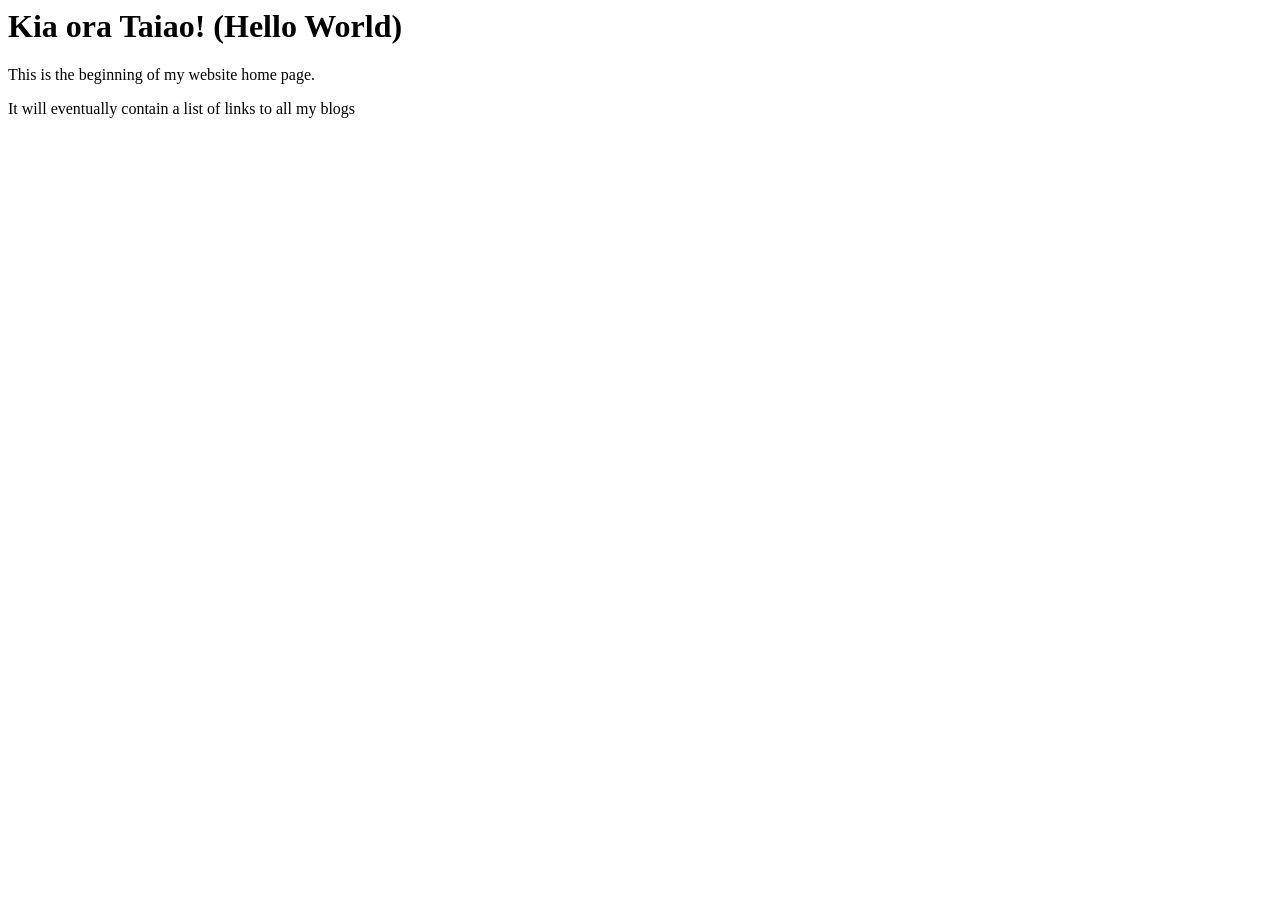
<file: index_.html>
<html>
  <head>
    <title>My blog</title>
  </head>
  <body>
    <h1>Kia ora Taiao! (Hello World)</h1>
    <p>This is the beginning of my website home page.</p>
    <p>It will eventually contain a list of links to all my blogs</p>
  </body>
</html>
</file>
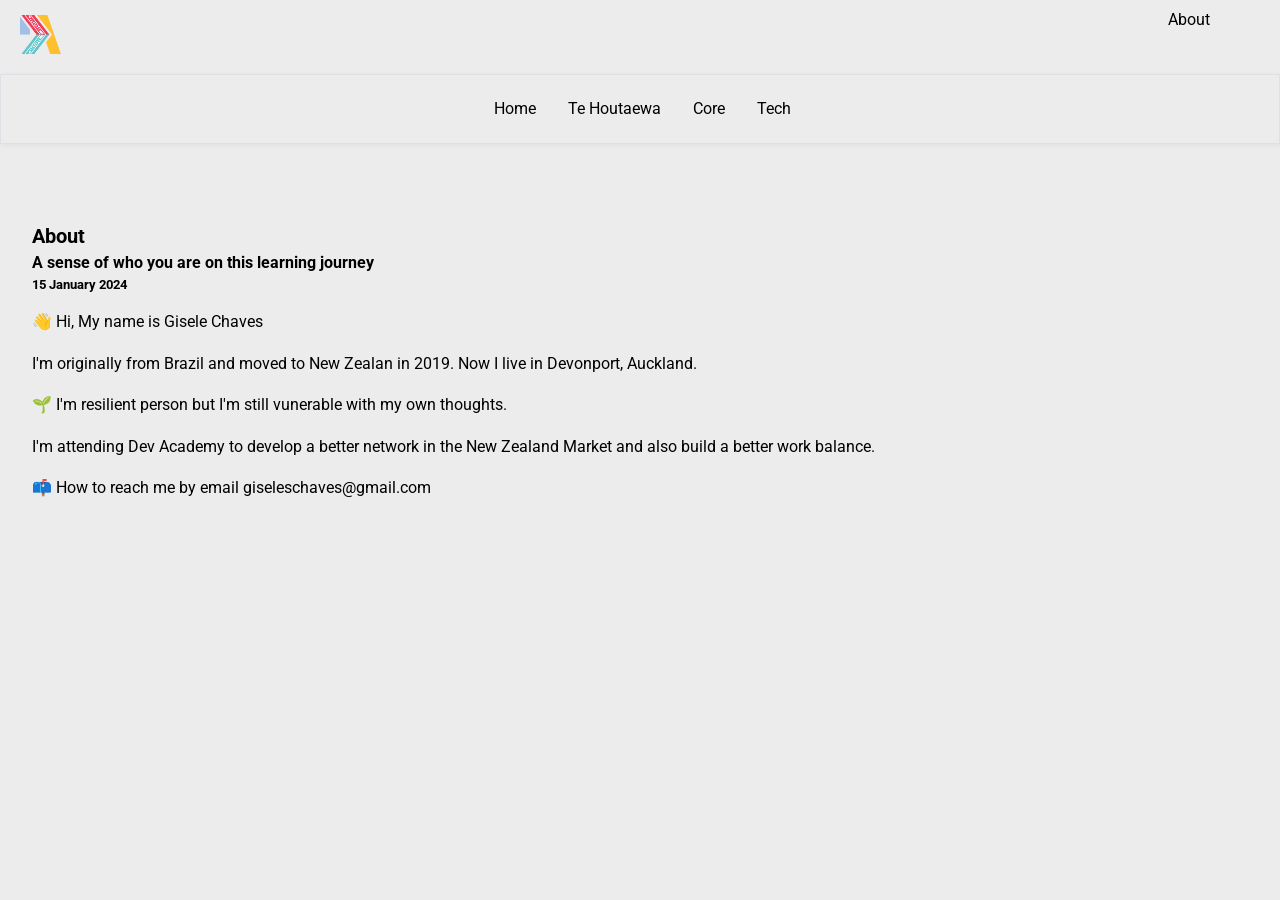
<file: blog/about.html>
<!DOCTYPE html>
<html lang="en">
  <head>
    <title>My blog</title>
    <meta charset="UTF-8" />
    <meta name="viewport" content="width=device-width, initial-scale=1" />
    <link rel="preconnect" href="https://fonts.googleapis.com" />
    <link rel="preconnect" href="https://fonts.gstatic.com" crossorigin />
    <link rel="stylesheet" href="./styles/main.css" type="text/css" />
  </head>
  <body>
    <header>
      <div id="main-header">
        <a href="../index.html"
          ><img
            src="./images/brandmark_white_pattern.png"
            class="img-responsive"
            alt="dev academy
          logo"
        /></a>
        <a href="about.html"><span>About</span></a>
      </div>
    </header>
    <div id="secundary-header">
      <div class="secondary-bar">
        <a href="../index.html">Home</a>
        <a href="te-houtaewa-template.html">Te Houtaewa</a>
        <div class="dropdown">
          <button class="drop-option">Core</button>
          <div class="dropdown-content">
            <a href="identity-values.html">Identity, Values and Strategies</a>
            <a href="learning-plan.html">Your Learning Plan</a>
            <a href="emotional-intelligence.html"
              >Emotional Intelligence Exploration</a
            >
            <a href="neuro-growth.html">Neuroplasticity and Growth Mindset</a>
            <a href="te-whare-tapa-wha.html">Te Whare Tapa Whā</a>
            <a href="foundation-reflections.html">Foundation Reflections</a>
          </div>
        </div>
        <div class="dropdown">
          <button class="drop-option">Tech</button>
          <div class="dropdown-content">
            <a href="html-css.html">Classes vs Ids</a>
            <a href="javascript-dom.html">JS Fundamentals</a>
            <a href="problem-solving.html">Problem Solving</a>
          </div>
        </div>
      </div>
    </div>
    <main>
      <section id="blog">
        <div class="blog-heading">
          <h1>About</h1>
        </div>
        <div>
          <div>
            <h2>A sense of who you are on this learning journey</h2>
            <h3>15 January 2024</h3>

            <p>
              👋 Hi, My name is Gisele Chaves
              <br />
              <br />
              I'm originally from Brazil and moved to New Zealan in 2019. Now I
              live in Devonport, Auckland.
              <br />
              <br />
              🌱 I'm resilient person but I'm still vunerable with my own
              thoughts.
              <br />
              <br />
              I'm attending
              <a href="https://devacademy.co.nz/" target="_blank"
                >Dev Academy</a
              >
              to develop a better network in the New Zealand Market and also
              build a better work balance.
              <br />
              <br />
              📫 How to reach me by email giseleschaves@gmail.com
              <br />
            </p>
          </div>
        </div>
      </section>
    </main>
  </body>
</html>
</file>
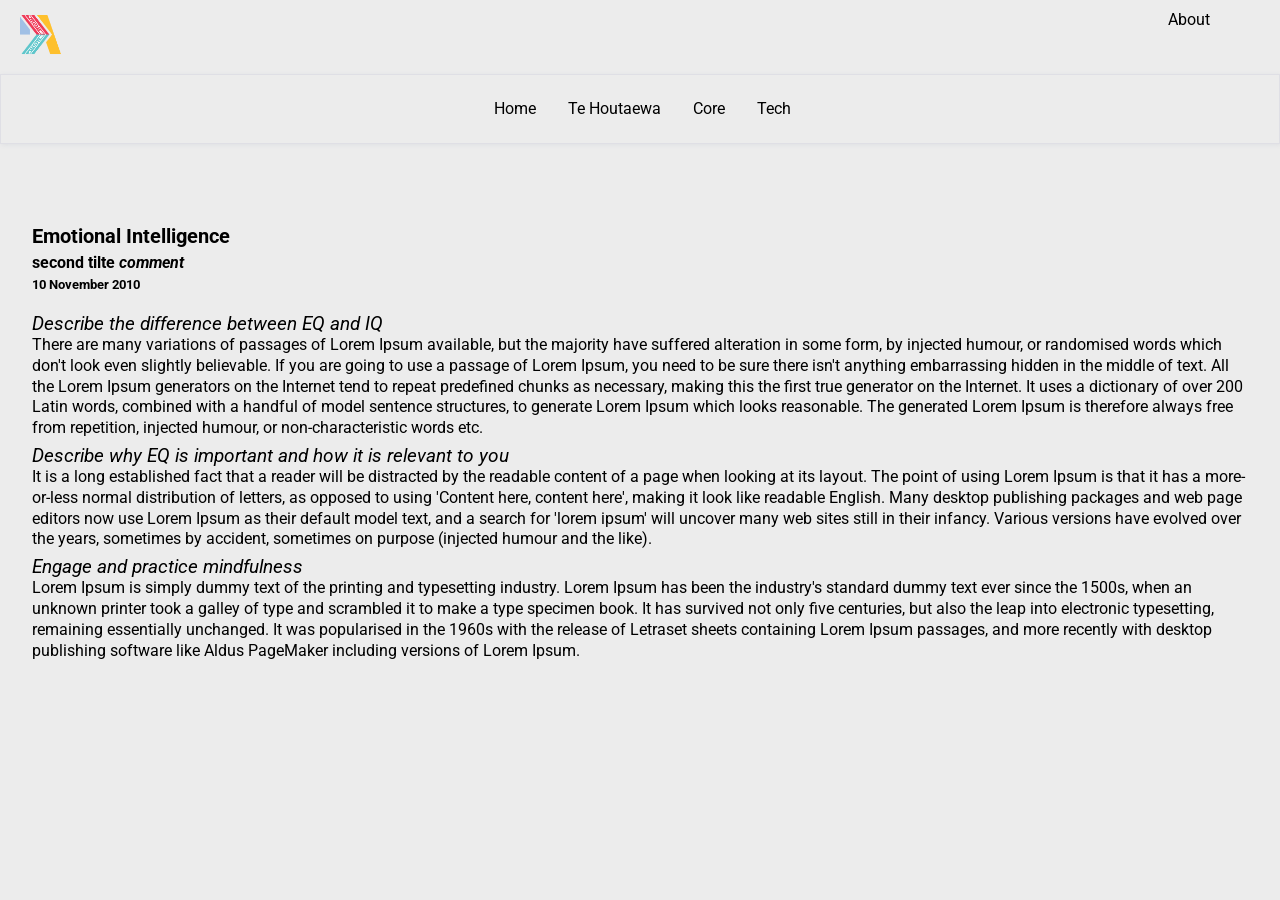
<file: blog/emotional-intelligence.html>
<!DOCTYPE html>
<html lang="en">
  <head>
    <title>My blog</title>
    <meta charset="UTF-8" />
    <meta name="viewport" content="width=device-width, initial-scale=1" />
    <link rel="preconnect" href="https://fonts.googleapis.com" />
    <link rel="preconnect" href="https://fonts.gstatic.com" crossorigin />
    <link rel="stylesheet" href="./styles/main.css" type="text/css" />
  </head>
  <body>
    <header>
      <div id="main-header">
        <a href="../index.html"
          ><img
            src="./images/brandmark_white_pattern.png"
            class="img-responsive"
            alt="dev academy
          logo"
        /></a>
        <a href="about.html"><span>About</span></a>
      </div>
    </header>
    <div id="secundary-header">
      <div class="secondary-bar">
        <a href="../index.html">Home</a>
        <a href="te-houtaewa-template.html">Te Houtaewa</a>
        <div class="dropdown">
          <button class="drop-option">Core</button>
          <div class="dropdown-content">
            <a href="identity-values.html">Identity, Values and Strategies</a>
            <a href="learning-plan.html">Your Learning Plan</a>
            <a href="emotional-intelligence.html"
              >Emotional Intelligence Exploration</a
            >
            <a href="neuro-growth.html">Neuroplasticity and Growth Mindset</a>
            <a href="te-whare-tapa-wha.html">Te Whare Tapa Whā</a>
            <a href="foundation-reflections.html">Foundation Reflections</a>
          </div>
        </div>
        <div class="dropdown">
          <button class="drop-option">Tech</button>
          <div class="dropdown-content">
            <a href="html-css.html">Classes vs Ids</a>
            <a href="javascript-dom.html">JS Fundamentals</a>
            <a href="problem-solving.html">Problem Solving</a>
          </div>
        </div>
      </div>
    </div>
    <main>
      <section id="blog">
        <div class="blog-heading">
          <h1>Emotional Intelligence</h1>
        </div>
        <div>
          <div>
            <h2>
              second tilte
              <em>comment</em>
            </h2>
            <h3>10 November 2010</h3>
            <span class="question"
              >Describe the difference between EQ and IQ</span
            >
            <p>
              There are many variations of passages of Lorem Ipsum available,
              but the majority have suffered alteration in some form, by
              injected humour, or randomised words which don't look even
              slightly believable. If you are going to use a passage of Lorem
              Ipsum, you need to be sure there isn't anything embarrassing
              hidden in the middle of text. All the Lorem Ipsum generators on
              the Internet tend to repeat predefined chunks as necessary, making
              this the first true generator on the Internet. It uses a
              dictionary of over 200 Latin words, combined with a handful of
              model sentence structures, to generate Lorem Ipsum which looks
              reasonable. The generated Lorem Ipsum is therefore always free
              from repetition, injected humour, or non-characteristic words etc.
            </p>
            <span class="question"
              >Describe why EQ is important and how it is relevant to you</span
            >
            <p>
              It is a long established fact that a reader will be distracted by
              the readable content of a page when looking at its layout. The
              point of using Lorem Ipsum is that it has a more-or-less normal
              distribution of letters, as opposed to using 'Content here,
              content here', making it look like readable English. Many desktop
              publishing packages and web page editors now use Lorem Ipsum as
              their default model text, and a search for 'lorem ipsum' will
              uncover many web sites still in their infancy. Various versions
              have evolved over the years, sometimes by accident, sometimes on
              purpose (injected humour and the like).
            </p>
            <span class="question">Engage and practice mindfulness</span>
            <p>
              Lorem Ipsum is simply dummy text of the printing and typesetting
              industry. Lorem Ipsum has been the industry's standard dummy text
              ever since the 1500s, when an unknown printer took a galley of
              type and scrambled it to make a type specimen book. It has
              survived not only five centuries, but also the leap into
              electronic typesetting, remaining essentially unchanged. It was
              popularised in the 1960s with the release of Letraset sheets
              containing Lorem Ipsum passages, and more recently with desktop
              publishing software like Aldus PageMaker including versions of
              Lorem Ipsum.
            </p>
            <span class="Engage and practice conscious listening"></span>
          </div>
        </div>
      </section>
    </main>
  </body>
</html>
</file>
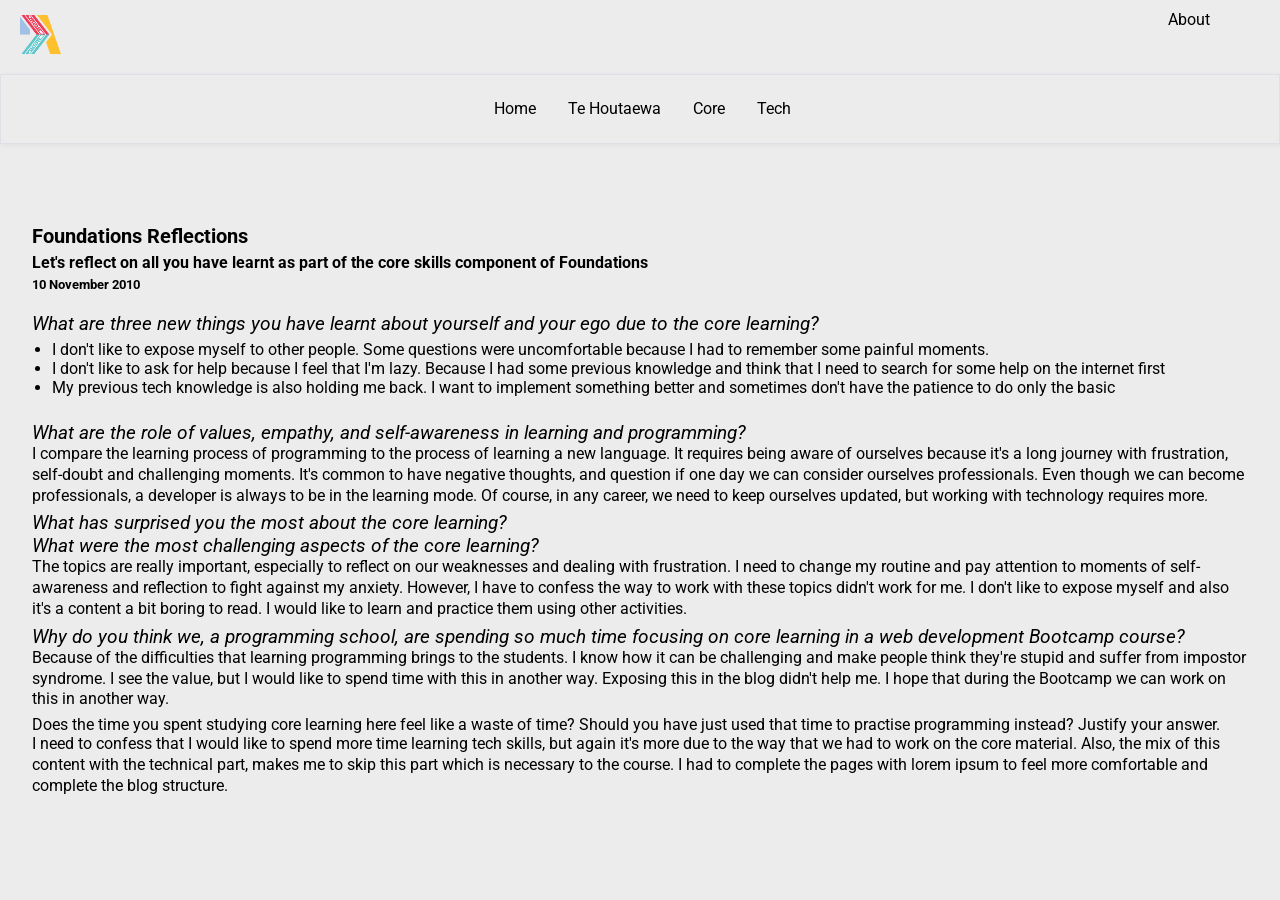
<file: blog/foundation-reflections.html>
<!DOCTYPE html>
<html lang="en">
  <head>
    <title>My blog</title>
    <meta charset="UTF-8" />
    <meta name="viewport" content="width=device-width, initial-scale=1" />
    <link rel="preconnect" href="https://fonts.googleapis.com" />
    <link rel="preconnect" href="https://fonts.gstatic.com" crossorigin />
    <link rel="stylesheet" href="./styles/main.css" type="text/css" />
  </head>
  <body>
    <header>
      <div id="main-header">
        <a href="../index.html"
          ><img
            src="./images/brandmark_white_pattern.png"
            class="img-responsive"
            alt="dev academy
          logo"
        /></a>
        <a href="about.html"><span>About</span></a>
      </div>
    </header>
    <div id="secundary-header">
      <div class="secondary-bar">
        <a href="../index.html">Home</a>
        <a href="te-houtaewa-template.html">Te Houtaewa</a>
        <div class="dropdown">
          <button class="drop-option">Core</button>
          <div class="dropdown-content">
            <a href="identity-values.html">Identity, Values and Strategies</a>
            <a href="learning-plan.html">Your Learning Plan</a>
            <a href="emotional-intelligence.html"
              >Emotional Intelligence Exploration</a
            >
            <a href="neuro-growth.html">Neuroplasticity and Growth Mindset</a>
            <a href="te-whare-tapa-wha.html">Te Whare Tapa Whā</a>
            <a href="foundation-reflections.html"
              >Foundation Reflections</a
            >
          </div>
        </div>
        <div class="dropdown">
          <button class="drop-option">Tech</button>
          <div class="dropdown-content">
            <a href="html-css.html">Classes vs Ids</a>
            <a href="javascript-dom.html">JS Fundamentals</a>
            <a href="problem-solving.html">Problem Solving</a>
          </div>
        </div>
      </div>
    </div>
    <main>
      <section id="blog">
        <div class="blog-heading">
          <h1>Foundations Reflections</h1>
        </div>
        <div>
          <div>
            <h2>
              Let's reflect on all you have learnt as part of the core skills
              component of Foundations
            </h2>
            <h3>10 November 2010</h3>
            <span class="question"
              >What are three new things you have learnt about yourself and your
              ego due to the core learning?</span
            >
            <p>
              <ul class="answer-list">
                <li>I don't like to expose myself to other people. Some questions were uncomfortable because I had to remember some painful moments.</li>
                <li>I don't like to ask for help because I feel that I'm lazy. Because I had some previous knowledge and think that I need to search for some help on the internet first </li>
                <li>My previous tech knowledge is also holding me back. I want to implement something better and sometimes don't have the patience to do only the basic</li>
              </ul>
            </p>
            <br />
            <span class="question"
              >What are the role of values, empathy, and self-awareness in
              learning and programming?</span
            >
            <p>
              I compare the learning process of programming to the process of learning a new language. It requires being aware of ourselves because it's a long journey with frustration, self-doubt and challenging moments. It's common to have negative thoughts, and question if one day we can consider ourselves professionals. Even though we can become professionals, a developer is always to be in the learning mode. Of course, in any career, we need to keep ourselves updated, but working with technology requires more.
              
             </p> 
            <span class="question"
              >What has surprised you the most about the core learning?</span
            > <br><span class="question"
            >What were the most challenging aspects of the core
            learning?</span
          >
            <p>
              The topics are really important, especially to reflect on our weaknesses and dealing with frustration. I need to change my routine and pay attention to moments of self-awareness and reflection to fight against my anxiety. However, I have to confess the way to work with these topics didn't work for me. I don't like to expose myself and also it's a content a bit boring to read. I would like to learn and practice them using other activities.
            </p>
            
            <span class="question"
              >Why do you think we, a programming school, are spending so much
              time focusing on core learning in a web development Bootcamp
              course?</span
            >
            <p>
              Because of the difficulties that learning programming brings to the students. I know how it can be challenging and make people think they're stupid and suffer from impostor syndrome. I see the value, but I would like to spend time with this in another way. Exposing this in the blog didn't help me. I hope that during the Bootcamp we can work on this in another way.
            </p>
            <span
              >Does the time you spent studying core learning here feel like a
              waste of time? Should you have just used that time to practise
              programming instead? Justify your answer.</span
            >
            <p>I need to confess that I would like to spend more time learning tech skills, but again it's more due to the way that we had to work on the core material. Also, the mix of this content with the technical part, makes me to skip this part which is necessary to the course. I had to complete the pages with lorem ipsum to feel more comfortable and complete the blog structure.</p>
          </div>
        </div>
      </section>
    </main>
  </body>
</html>
</file>
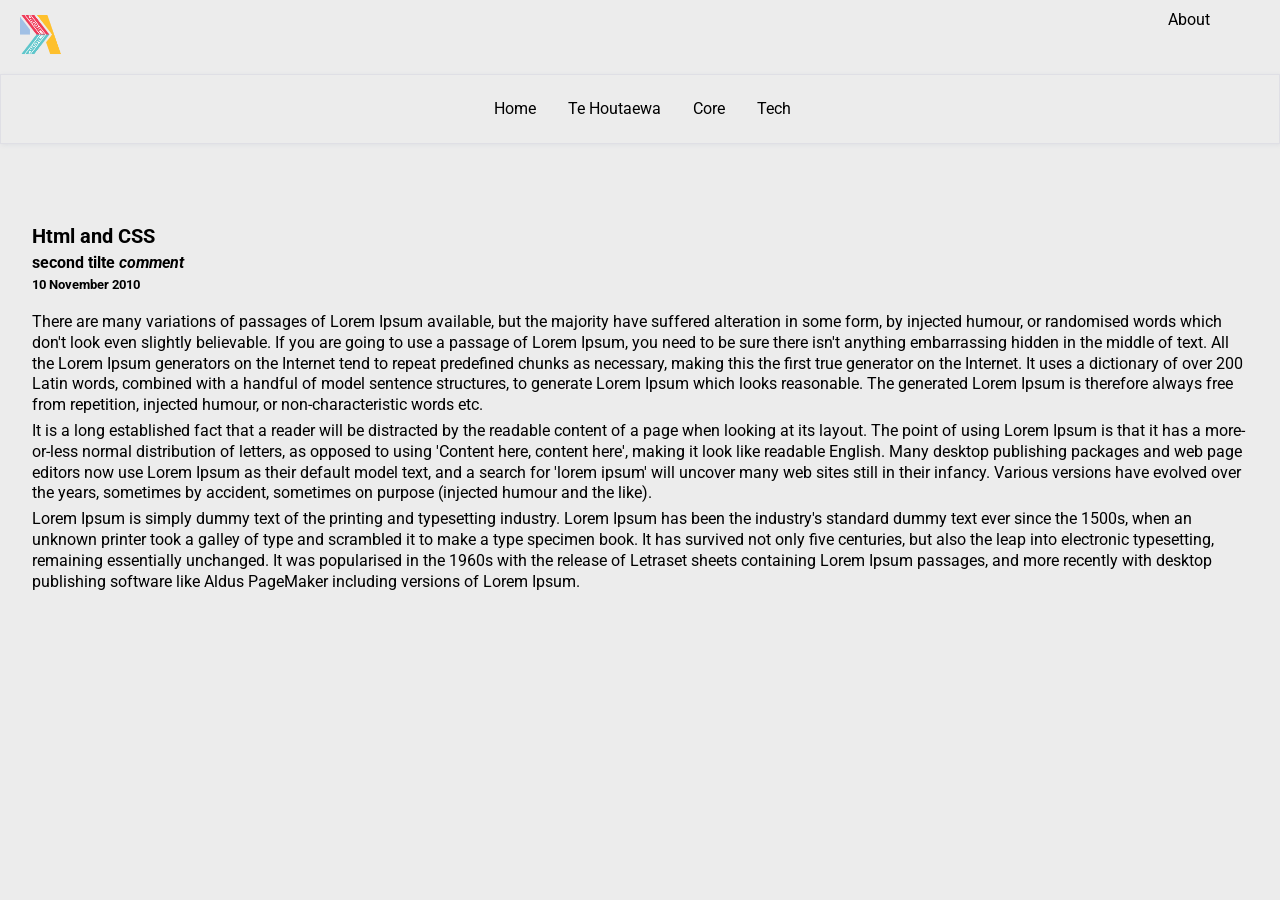
<file: blog/html-css.html>
<!DOCTYPE html>
<html lang="en">
  <head>
    <title>My blog</title>
    <meta charset="UTF-8" />
    <meta name="viewport" content="width=device-width, initial-scale=1" />
    <link rel="preconnect" href="https://fonts.googleapis.com" />
    <link rel="preconnect" href="https://fonts.gstatic.com" crossorigin />
    <link rel="stylesheet" href="./styles/main.css" type="text/css" />
  </head>
  <body>
    <header>
      <div id="main-header">
        <a href="../index.html"
          ><img
            src="./images/brandmark_white_pattern.png"
            class="img-responsive"
            alt="dev academy
          logo"
        /></a>
        <a href="about.html"><span>About</span></a>
      </div>
    </header>
    <div id="secundary-header">
      <div class="secondary-bar">
        <a href="../index.html">Home</a>
        <a href="te-houtaewa-template.html">Te Houtaewa</a>
        <div class="dropdown">
          <button class="drop-option">Core</button>
          <div class="dropdown-content">
            <a href="identity-values.html">Identity, Values and Strategies</a>
            <a href="learning-plan.html">Your Learning Plan</a>
            <a href="emotional-intelligence.html"
              >Emotional Intelligence Exploration</a
            >
            <a href="neuro-growth.html">Neuroplasticity and Growth Mindset</a>
            <a href="te-whare-tapa-wha.html">Te Whare Tapa Whā</a>
            <a href="foundation-reflections.html">Foundation Reflections</a>
          </div>
        </div>
        <div class="dropdown">
          <button class="drop-option">Tech</button>
          <div class="dropdown-content">
            <a href="html-css.html">Classes vs Ids</a>
            <a href="javascript-dom.html">JS Fundamentals</a>
            <a href="problem-solving.html">Problem Solving</a>
          </div>
        </div>
      </div>
    </div>
    <main>
      <section id="blog">
        <div class="blog-heading">
          <h1>Html and CSS</h1>
        </div>
        <div>
          <div>
            <h2>
              second tilte
              <em>comment</em>
            </h2>
            <h3>10 November 2010</h3>

            <p>
              There are many variations of passages of Lorem Ipsum available,
              but the majority have suffered alteration in some form, by
              injected humour, or randomised words which don't look even
              slightly believable. If you are going to use a passage of Lorem
              Ipsum, you need to be sure there isn't anything embarrassing
              hidden in the middle of text. All the Lorem Ipsum generators on
              the Internet tend to repeat predefined chunks as necessary, making
              this the first true generator on the Internet. It uses a
              dictionary of over 200 Latin words, combined with a handful of
              model sentence structures, to generate Lorem Ipsum which looks
              reasonable. The generated Lorem Ipsum is therefore always free
              from repetition, injected humour, or non-characteristic words etc.
            </p>
            <p>
              It is a long established fact that a reader will be distracted by
              the readable content of a page when looking at its layout. The
              point of using Lorem Ipsum is that it has a more-or-less normal
              distribution of letters, as opposed to using 'Content here,
              content here', making it look like readable English. Many desktop
              publishing packages and web page editors now use Lorem Ipsum as
              their default model text, and a search for 'lorem ipsum' will
              uncover many web sites still in their infancy. Various versions
              have evolved over the years, sometimes by accident, sometimes on
              purpose (injected humour and the like).
            </p>
            <p>
              Lorem Ipsum is simply dummy text of the printing and typesetting
              industry. Lorem Ipsum has been the industry's standard dummy text
              ever since the 1500s, when an unknown printer took a galley of
              type and scrambled it to make a type specimen book. It has
              survived not only five centuries, but also the leap into
              electronic typesetting, remaining essentially unchanged. It was
              popularised in the 1960s with the release of Letraset sheets
              containing Lorem Ipsum passages, and more recently with desktop
              publishing software like Aldus PageMaker including versions of
              Lorem Ipsum.
            </p>
          </div>
        </div>
      </section>
    </main>
  </body>
</html>
</file>
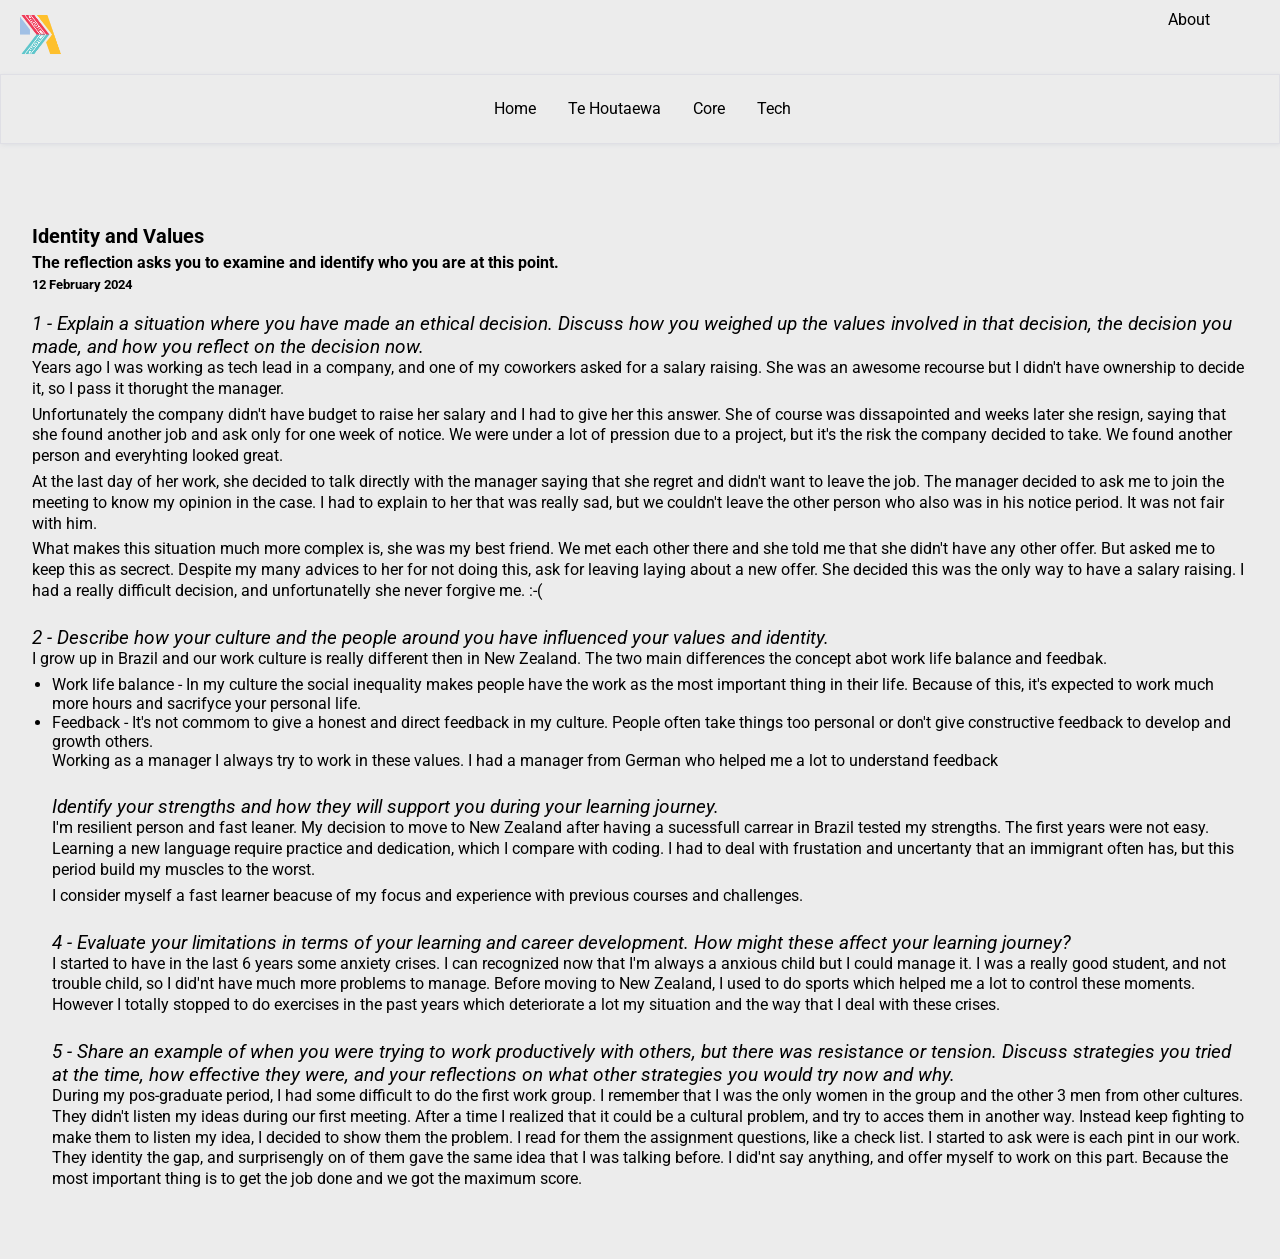
<file: blog/identity-values.html>
<!DOCTYPE html>
<html lang="en">
  <head>
    <title>My blog</title>
    <meta charset="UTF-8" />
    <meta name="viewport" content="width=device-width, initial-scale=1" />
    <link rel="preconnect" href="https://fonts.googleapis.com" />
    <link rel="preconnect" href="https://fonts.gstatic.com" crossorigin />
    <link rel="stylesheet" href="./styles/main.css" type="text/css" />
  </head>
  <body>
    <header>
      <div id="main-header">
        <a href="../index.html"
          ><img
            src="./images/brandmark_white_pattern.png"
            class="img-responsive"
            alt="dev academy
          logo"
        /></a>
        <a href="about.html"><span>About</span></a>
      </div>
    </header>
    <div id="secundary-header">
      <div class="secondary-bar">
        <a href="../index.html">Home</a>
        <a href="te-houtaewa-template.html">Te Houtaewa</a>
        <div class="dropdown">
          <button class="drop-option">Core</button>
          <div class="dropdown-content">
            <a href="identity-values.html">Identity, Values and Strategies</a>
            <a href="learning-plan.html">Your Learning Plan</a>
            <a href="emotional-intelligence.html"
              >Emotional Intelligence Exploration</a
            >
            <a href="neuro-growth.html">Neuroplasticity and Growth Mindset</a>
            <a href="te-whare-tapa-wha.html">Te Whare Tapa Whā</a>
            <a href="foundation-reflections.html">Foundation Reflections</a>
          </div>
        </div>
        <div class="dropdown">
          <button class="drop-option">Tech</button>
          <div class="dropdown-content">
            <a href="html-css.html">Classes vs Ids</a>
            <a href="javascript-dom.html">JS Fundamentals</a>
            <a href="problem-solving.html">Problem Solving</a>
          </div>
        </div>
      </div>
    </div>
    <main>
      <section id="blog">
        <div class="blog-heading">
          <h1>Identity and Values</h1>
        </div>
        <div>
          <div>
            <h2>
              The reflection asks you to examine and identify who you are at
              this point.
            </h2>
            <h3>12 February 2024</h3>
            <span class="question"
              >1 - Explain a situation where you have made an ethical decision.
              Discuss how you weighed up the values involved in that decision,
              the decision you made, and how you reflect on the decision
              now.</span
            >
            <p>
              Years ago I was working as tech lead in a company, and one of my
              coworkers asked for a salary raising. She was an awesome recourse
              but I didn't have ownership to decide it, so I pass it thorught
              the manager.
            </p>
            <p>
              Unfortunately the company didn't have budget to raise her salary
              and I had to give her this answer. She of course was dissapointed
              and weeks later she resign, saying that she found another job and
              ask only for one week of notice. We were under a lot of pression
              due to a project, but it's the risk the company decided to take.
              We found another person and everyhting looked great.
            </p>
            <p>
              At the last day of her work, she decided to talk directly with the
              manager saying that she regret and didn't want to leave the job.
              The manager decided to ask me to join the meeting to know my
              opinion in the case. I had to explain to her that was really sad,
              but we couldn't leave the other person who also was in his notice
              period. It was not fair with him.
            </p>
            <p>
              What makes this situation much more complex is, she was my best
              friend. We met each other there and she told me that she didn't
              have any other offer. But asked me to keep this as secrect.
              Despite my many advices to her for not doing this, ask for leaving
              laying about a new offer. She decided this was the only way to
              have a salary raising. I had a really difficult decision, and
              unfortunatelly she never forgive me. :-(
            </p>
            <br />
            <span class="question">
              2 - Describe how your culture and the people around you have
              influenced your values and identity.</span
            >
            <p>
              I grow up in Brazil and our work culture is really different then
              in New Zealand. The two main differences the concept abot work
              life balance and feedbak.
            </p>
            <ul class="answer-list">
              <li>
                Work life balance - In my culture the social inequality makes
                people have the work as the most important thing in their life.
                Because of this, it's expected to work much more hours and
                sacrifyce your personal life.
              </li>
              <li>
                Feedback - It's not commom to give a honest and direct feedback
                in my culture. People often take things too personal or don't
                give constructive feedback to develop and growth others.
              </li>
              <p>
                Working as a manager I always try to work in these values. I had
                a manager from German who helped me a lot to understand feedback
              </p>
              <br />
              <span class="question"
                >Identify your strengths and how they will support you during
                your learning journey.</span
              >
              <p>
                I'm resilient person and fast leaner. My decision to move to New
                Zealand after having a sucessfull carrear in Brazil tested my
                strengths. The first years were not easy. Learning a new
                language require practice and dedication, which I compare with
                coding. I had to deal with frustation and uncertanty that an
                immigrant often has, but this period build my muscles to the
                worst.
              </p>
              <p>
                I consider myself a fast learner beacuse of my focus and
                experience with previous courses and challenges.
              </p>
              <br />
              <span class="question"
                >4 - Evaluate your limitations in terms of your learning and
                career development. How might these affect your learning
                journey?</span
              >
              <p>
                I started to have in the last 6 years some anxiety crises. I can
                recognized now that I'm always a anxious child but I could
                manage it. I was a really good student, and not trouble child,
                so I did'nt have much more problems to manage. Before moving to
                New Zealand, I used to do sports which helped me a lot to
                control these moments. However I totally stopped to do exercises
                in the past years which deteriorate a lot my situation and the
                way that I deal with these crises.
              </p>
              <br />
              <span class="question">
                5 - Share an example of when you were trying to work
                productively with others, but there was resistance or tension.
                Discuss strategies you tried at the time, how effective they
                were, and your reflections on what other strategies you would
                try now and why.
              </span>
              <p>
                During my pos-graduate period, I had some difficult to do the
                first work group. I remember that I was the only women in the
                group and the other 3 men from other cultures. They didn't
                listen my ideas during our first meeting. After a time I
                realized that it could be a cultural problem, and try to acces
                them in another way. Instead keep fighting to make them to
                listen my idea, I decided to show them the problem. I read for
                them the assignment questions, like a check list. I started to
                ask were is each pint in our work. They identity the gap, and
                surprisengly on of them gave the same idea that I was talking
                before. I did'nt say anything, and offer myself to work on this
                part. Because the most important thing is to get the job done
                and we got the maximum score.
              </p>
            </ul>
          </div>
        </div>
      </section>
    </main>
  </body>
</html>
</file>
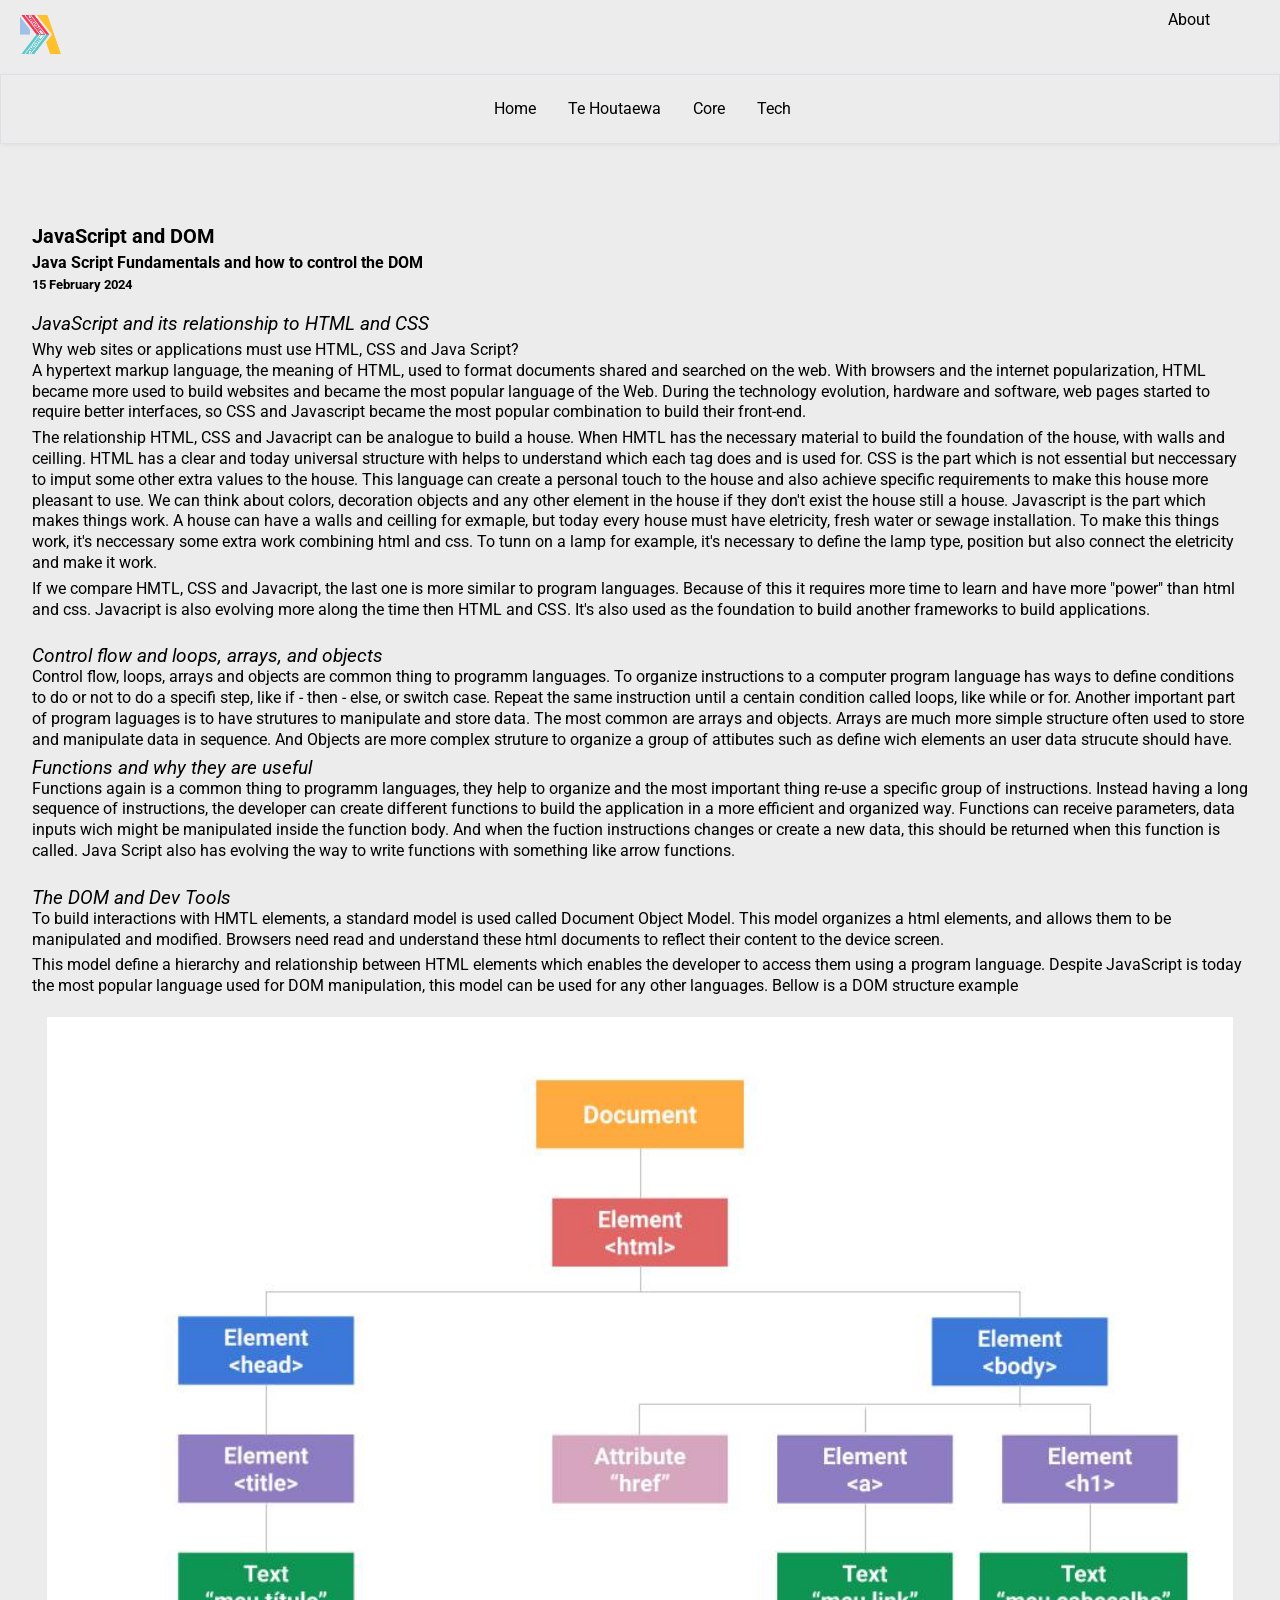
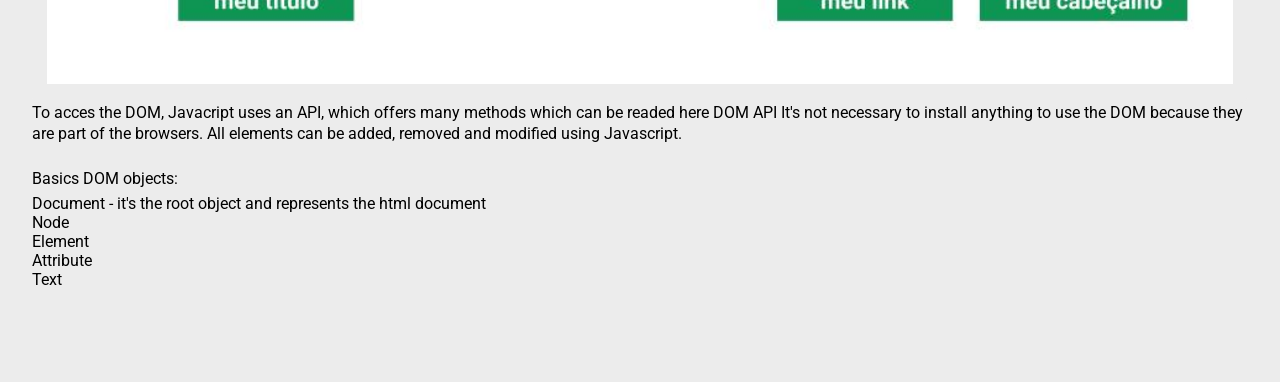
<file: blog/javascript-dom.html>
<!DOCTYPE html>
<html lang="en">
  <head>
    <title>My blog</title>
    <meta charset="UTF-8" />
    <meta name="viewport" content="width=device-width, initial-scale=1" />
    <link rel="preconnect" href="https://fonts.googleapis.com" />
    <link rel="preconnect" href="https://fonts.gstatic.com" crossorigin />
    <link rel="stylesheet" href="./styles/main.css" type="text/css" />
  </head>
  <body>
    <header>
      <div id="main-header">
        <a href="../index.html"
          ><img
            src="./images/brandmark_white_pattern.png"
            class="img-responsive"
            alt="dev academy
          logo"
        /></a>
        <a href="about.html"><span>About</span></a>
      </div>
    </header>
    <div id="secundary-header">
      <div class="secondary-bar">
        <a href="../index.html">Home</a>
        <a href="te-houtaewa-template.html">Te Houtaewa</a>
        <div class="dropdown">
          <button class="drop-option">Core</button>
          <div class="dropdown-content">
            <a href="identity-values.html">Identity, Values and Strategies</a>
            <a href="learning-plan.html">Your Learning Plan</a>
            <a href="emotional-intelligence.html"
              >Emotional Intelligence Exploration</a
            >
            <a href="neuro-growth.html">Neuroplasticity and Growth Mindset</a>
            <a href="te-whare-tapa-wha.html">Te Whare Tapa Whā</a>
            <a href="foundation-reflections.html"
            >Foundation Reflections</a
          >
          </div>
        </div>
        <div class="dropdown">
          <button class="drop-option">Tech</button>
          <div class="dropdown-content">
            <a href="html-css.html">Classes vs Ids</a>
            <a href="javascript-dom.html">JS Fundamentals</a>
            <a href="problem-solving.html">Problem Solving</a>
          </div>
        </div>
      </div>
    </div>
    <main>
      <section id="blog">
        <div class="blog-heading">
          <h1>JavaScript and DOM</h1>
        </div>
        <div>
          <div>
            <h2>Java Script Fundamentals and how to control the DOM</h2>
            <h3>15 February 2024</h3>
            <span class="question"
              >JavaScript and its relationship to HTML and CSS</span
            >
            <p></p>
            <p>
              Why web sites or applications must use HTML, CSS and Java Script?
              <br />
              A hypertext markup language, the meaning of HTML, used to format
              documents shared and searched on the web. With browsers and the
              internet popularization, HTML became more used to build websites
              and became the most popular language of the Web. During the
              technology evolution, hardware and software, web pages started to
              require better interfaces, so CSS and Javascript became the most
              popular combination to build their front-end.
            </p>

            <p>
              The relationship HTML, CSS and Javacript can be analogue to build
              a house. When HMTL has the necessary material to build the
              foundation of the house, with walls and ceilling. HTML has a clear
              and today universal structure with helps to understand which each
              tag does and is used for. CSS is the part which is not essential
              but neccessary to imput some other extra values to the house. This
              language can create a personal touch to the house and also achieve
              specific requirements to make this house more pleasant to use. We
              can think about colors, decoration objects and any other element
              in the house if they don't exist the house still a house.
              Javascript is the part which makes things work. A house can have a
              walls and ceilling for exmaple, but today every house must have
              eletricity, fresh water or sewage installation. To make this
              things work, it's neccessary some extra work combining html and
              css. To tunn on a lamp for example, it's necessary to define the
              lamp type, position but also connect the eletricity and make it
              work.
            </p>
            <p>
              If we compare HMTL, CSS and Javacript, the last one is more
              similar to program languages. Because of this it requires more
              time to learn and have more "power" than html and css. Javacript
              is also evolving more along the time then HTML and CSS. It's also
              used as the foundation to build another frameworks to build
              applications.
            </p>
            <br />
            <span class="question"
              >Control flow and loops, arrays, and objects</span
            >
            <p>
              Control flow, loops, arrays and objects are common thing to
              programm languages. To organize instructions to a computer program
              language has ways to define conditions to do or not to do a
              specifi step, like if - then - else, or switch case. Repeat the
              same instruction until a centain condition called loops, like
              while or for. Another important part of program laguages is to
              have strutures to manipulate and store data. The most common are
              arrays and objects. Arrays are much more simple structure often
              used to store and manipulate data in sequence. And Objects are
              more complex struture to organize a group of attibutes such as
              define wich elements an user data strucute should have.
            </p>
            <span class="question">Functions and why they are useful</span>
            <p>
              Functions again is a common thing to programm languages, they help
              to organize and the most important thing re-use a specific group
              of instructions. Instead having a long sequence of instructions,
              the developer can create different functions to build the
              application in a more efficient and organized way. Functions can
              receive parameters, data inputs wich might be manipulated inside
              the function body. And when the fuction instructions changes or
              create a new data, this should be returned when this function is
              called. Java Script also has evolving the way to write functions
              with something like arrow functions.
            </p>
            <br />
            <span class="question">The DOM and Dev Tools</span>
            <p>
              To build interactions with HMTL elements, a standard model is used
              called Document Object Model. This model organizes a html
              elements, and allows them to be manipulated and modified. 
              
              Browsers need read and understand these html documents to reflect their
              content to the device screen. 
              </p>
              <p>This model define a hierarchy and
              relationship between HTML elements which enables the developer to
              access them using a program language. Despite JavaScript is today
              the most popular language used for DOM manipulation, this model
              can be used for any other languages. Bellow is a DOM structure
              example
              <div class="blog-box">
                <img
                src="./images/dom.jpg"
                
                alt="dom picture"
              />
              </div>
              <p>To acces the DOM, Javacript uses an API, which offers many methods which can be readed here <a href="https://developer.mozilla.org/en-US/docs/Web/API/Document_Object_Model" target="_blank"> DOM API</a>
              It's not necessary to install anything to use the DOM because they are part of the browsers. All elements can be added, removed and modified using Javascript.   </p>
              <br>
              <p>
                Basics DOM objects:
                <ul>
                  <li>Document - it's the root object and represents the html document</li>
                  <li>Node </li>
                  <li>Element</li>
                  <li>Attribute</li>
                  <li>Text</li>
                </ul>
                <br>
                
              </p>
              
            </p>
          </div>
        </div>
      </section>
    </main>
  </body>
</html>
</file>
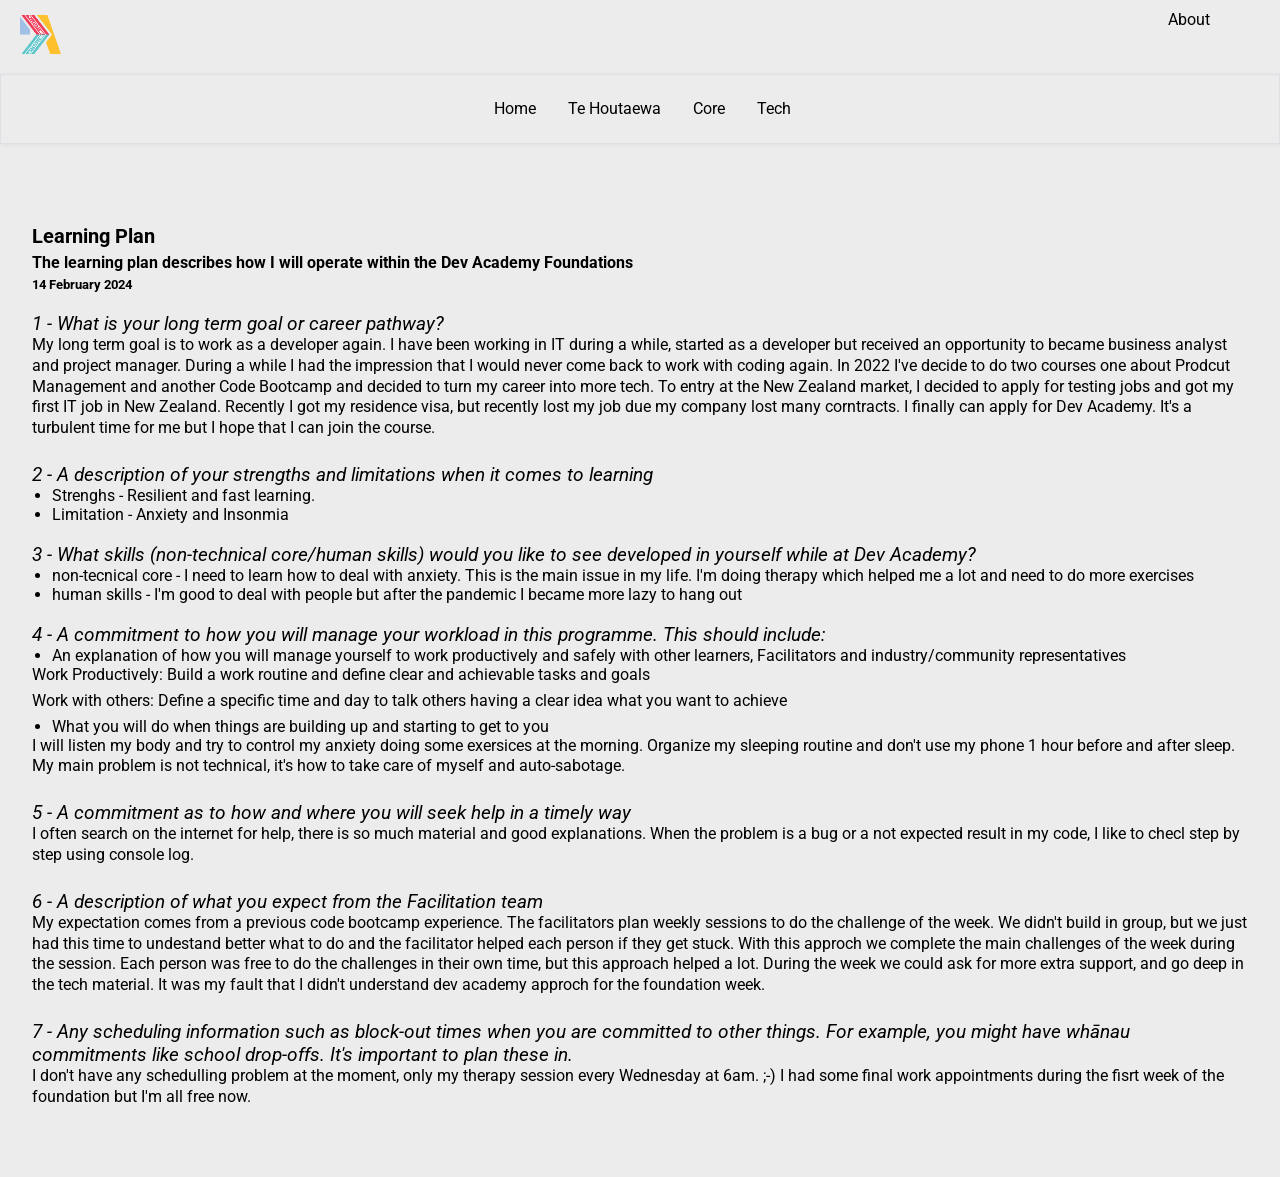
<file: blog/learning-plan.html>
<!DOCTYPE html>
<html lang="en">
  <head>
    <title>My blog</title>
    <meta charset="UTF-8" />
    <meta name="viewport" content="width=device-width, initial-scale=1" />
    <link rel="preconnect" href="https://fonts.googleapis.com" />
    <link rel="preconnect" href="https://fonts.gstatic.com" crossorigin />
    <link rel="stylesheet" href="./styles/main.css" type="text/css" />
  </head>
  <body>
    <header>
      <div id="main-header">
        <a href="../index.html"
          ><img
            src="./images/brandmark_white_pattern.png"
            class="img-responsive"
            alt="dev academy
          logo"
        /></a>
        <a href="about.html"><span>About</span></a>
      </div>
    </header>
    <div id="secundary-header">
      <div class="secondary-bar">
        <a href="../index.html">Home</a>
        <a href="te-houtaewa-template.html">Te Houtaewa</a>
        <div class="dropdown">
          <button class="drop-option">Core</button>
          <div class="dropdown-content">
            <a href="identity-values.html">Identity, Values and Strategies</a>
            <a href="learning-plan.html">Your Learning Plan</a>
            <a href="emotional-intelligence.html"
              >Emotional Intelligence Exploration</a
            >
            <a href="neuro-growth.html">Neuroplasticity and Growth Mindset</a>
            <a href="te-whare-tapa-wha.html">Te Whare Tapa Whā</a>
            <a href="foundation-reflections.html"
              >Foundation Reflections</a
            >
          </div>
        </div>
        <div class="dropdown">
          <button class="drop-option">Tech</button>
          <div class="dropdown-content">
            <a href="html-css.html">Classes vs Ids</a>
            <a href="javascript-dom.html">JS Fundamentals</a>
            <a href="problem-solving.html">Problem Solving</a>
          </div>
        </div>
      </div>
    </div>
    <main>
      <section id="blog">
        <div class="blog-heading">
          <h1>Learning Plan</h1>
        </div>
        <div>
          <div>
            <h2>
              The learning plan describes how I will operate within the Dev Academy Foundations
            </h2>
            <h3>14 February 2024</h3>
            <span class="question">1 - What is your long term goal or career pathway?</span>
            <p>
              My long term goal is to work as a developer again. 
              I have been working in IT during a while, started as a developer but received an opportunity to became business analyst and project manager.
              During a while I had the impression that I would never come back to work with coding again.
              In 2022 I've decide to do two courses one about Prodcut Management and another Code Bootcamp and decided to turn my career into more tech.
              To entry at the New Zealand market, I decided to apply for testing jobs and got my first IT job in New Zealand.
              Recently I got my residence visa, but recently lost my job due my company lost many corntracts.

              I finally can apply for Dev Academy. It's a turbulent time for me but I hope that I can join the course.
              </p>
              <br>
              <span class="question"> 2 - A description of your strengths and limitations when it comes to learning</span>
              <ul class="answer-list">
                <li>Strenghs - Resilient and fast learning. </li>
                <li>Limitation - Anxiety and Insonmia </li>
              </ul>
              <br>
              <span class="question">3 - What skills (non-technical core/human skills) would you like to see developed in yourself while at Dev Academy?</span>
              <ul class="answer-list">
                <li>non-tecnical core - I need to learn how to deal with anxiety. This is the main issue in my life. I'm doing therapy which helped me a lot and need to do more exercises</li>
                <li>human skills - I'm good to deal with people but after the pandemic I became more lazy to hang out</li>
              </ul>
              <br>
              <span class="question">4 - A commitment to how you will manage your workload in this programme. This should include:</span>
              <ul class="answer-list">
                <li>
                  An explanation of how you will manage yourself to work productively and safely with other learners, Facilitators and industry/community representatives
                </li>
              </ul>
              <p>Work Productively: Build a work routine and define clear and achievable tasks and goals </li>
              </p>
              <p>Work with others: Define a specific time and day to talk others having a clear idea what you want to achieve</li>
              </p>
              <ul class="answer-list">
                <li>What you will do when things are building up and starting to get to you</li>
              </ul>
              <p>
                I will listen my body and try to control my anxiety doing some exersices at the morning. Organize my sleeping routine and don't use my phone 1 hour before and after sleep.
                My main problem is not technical, it's how to take care of myself and auto-sabotage.
              </p>
              <br>
              <span class="question">5 - A commitment as to how and where you will seek help in a timely way</span>
              <p>I often search on the internet for help, there is so much material and good explanations.
                When the problem is a bug or a not expected result in my code, I like to checl step by step using console log.
              </p>
              <br>
              <span class="question">6 - A description of what you expect from the Facilitation team</span>
              <p>
                My expectation comes from a previous code bootcamp experience. The facilitators plan weekly sessions to do the challenge of the week.
                We didn't build in group, but we just had this time to undestand better what to do and the facilitator helped each person if they get stuck.
                With this approch we complete the main challenges of the week during the session.

                Each person was free to do the challenges in their own time, but this approach helped a lot.
                During the week we could ask for more extra support, and go deep in the tech material. 
                It was my fault that I didn't understand dev academy approch for the foundation week.
              </p>
              <br>
              <span class="question">7 - Any scheduling information such as block-out times when you are committed to other things. For example, you might have whānau commitments like school drop-offs. It's important to plan these in.</span>
              <p>
                I don't have any schedulling problem at the moment, only my therapy session every Wednesday at 6am. ;-)
                I had some final work appointments during the fisrt week of the foundation but I'm all free now.
              </p>
          </div>
          </div>
        </div>
      </section>
    </main>
  </body>
</html>
</file>
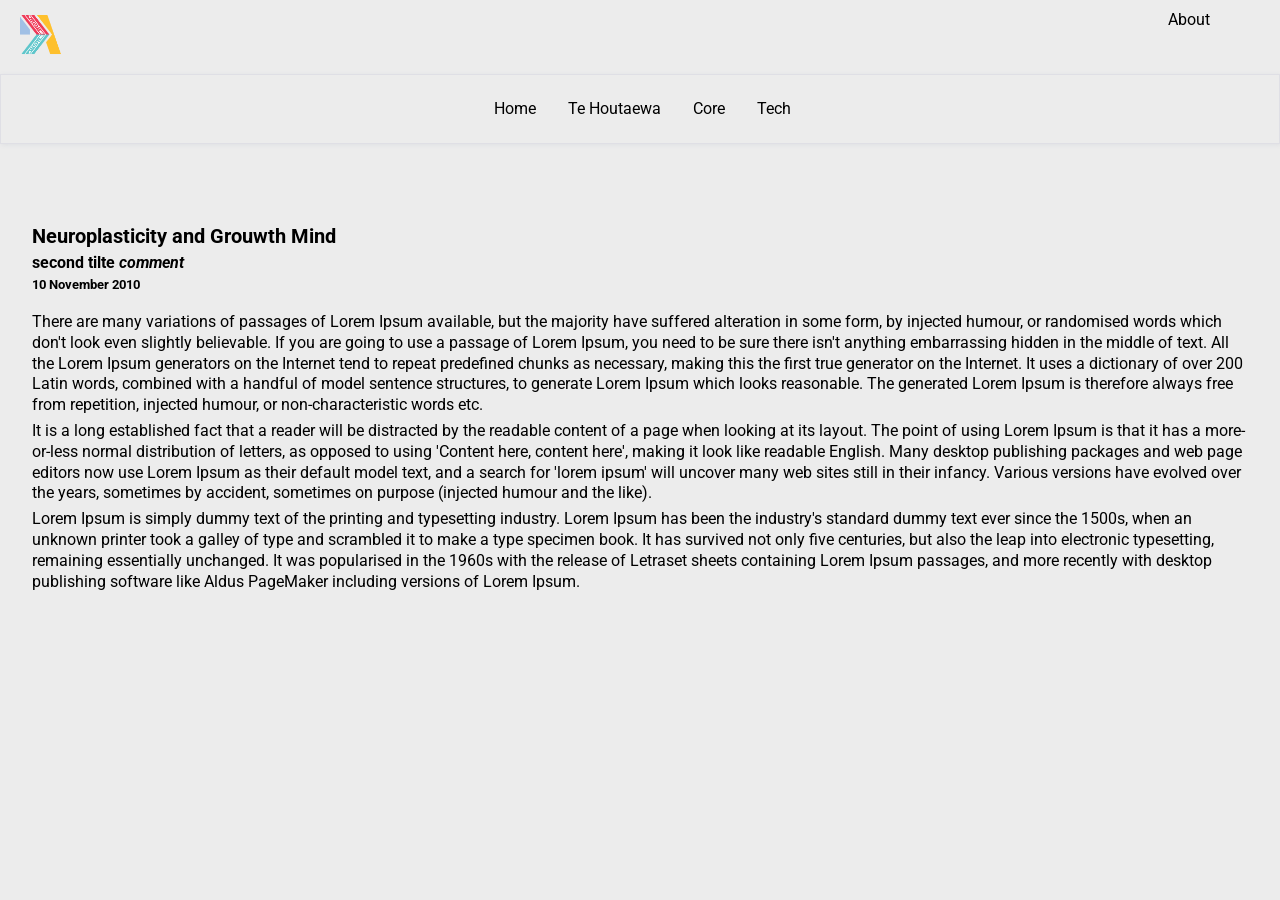
<file: blog/neuro-growth.html>
<!DOCTYPE html>
<html lang="en">
  <head>
    <title>My blog</title>
    <meta charset="UTF-8" />
    <meta name="viewport" content="width=device-width, initial-scale=1" />
    <link rel="preconnect" href="https://fonts.googleapis.com" />
    <link rel="preconnect" href="https://fonts.gstatic.com" crossorigin />
    <link rel="stylesheet" href="./styles/main.css" type="text/css" />
  </head>
  <body>
    <header>
      <div id="main-header">
        <a href="../index.html"
          ><img
            src="./images/brandmark_white_pattern.png"
            class="img-responsive"
            alt="dev academy
          logo"
        /></a>
        <a href="about.html"><span>About</span></a>
      </div>
    </header>
    <div id="secundary-header">
      <div class="secondary-bar">
        <a href="../index.html">Home</a>
        <a href="te-houtaewa-template.html">Te Houtaewa</a>
        <div class="dropdown">
          <button class="drop-option">Core</button>
          <div class="dropdown-content">
            <a href="identity-values.html">Identity, Values and Strategies</a>
            <a href="learning-plan.html">Your Learning Plan</a>
            <a href="emotional-intelligence.html"
              >Emotional Intelligence Exploration</a
            >
            <a href="neuro-growth.html">Neuroplasticity and Growth Mindset</a>
            <a href="te-whare-tapa-wha.html">Te Whare Tapa Whā</a>
            <a href="foundation-reflections.html">Foundation Reflections</a>
          </div>
        </div>
        <div class="dropdown">
          <button class="drop-option">Tech</button>
          <div class="dropdown-content">
            <a href="html-css.html">Classes vs Ids</a>
            <a href="javascript-dom.html">JS Fundamentals</a>
            <a href="problem-solving.html">Problem Solving</a>
          </div>
        </div>
      </div>
    </div>
    <main>
      <section id="blog">
        <div class="blog-heading">
          <h1>Neuroplasticity and Grouwth Mind</h1>
        </div>
        <div>
          <div>
            <h2>
              second tilte
              <em>comment</em>
            </h2>
            <h3>10 November 2010</h3>

            <p>
              There are many variations of passages of Lorem Ipsum available,
              but the majority have suffered alteration in some form, by
              injected humour, or randomised words which don't look even
              slightly believable. If you are going to use a passage of Lorem
              Ipsum, you need to be sure there isn't anything embarrassing
              hidden in the middle of text. All the Lorem Ipsum generators on
              the Internet tend to repeat predefined chunks as necessary, making
              this the first true generator on the Internet. It uses a
              dictionary of over 200 Latin words, combined with a handful of
              model sentence structures, to generate Lorem Ipsum which looks
              reasonable. The generated Lorem Ipsum is therefore always free
              from repetition, injected humour, or non-characteristic words etc.
            </p>
            <p>
              It is a long established fact that a reader will be distracted by
              the readable content of a page when looking at its layout. The
              point of using Lorem Ipsum is that it has a more-or-less normal
              distribution of letters, as opposed to using 'Content here,
              content here', making it look like readable English. Many desktop
              publishing packages and web page editors now use Lorem Ipsum as
              their default model text, and a search for 'lorem ipsum' will
              uncover many web sites still in their infancy. Various versions
              have evolved over the years, sometimes by accident, sometimes on
              purpose (injected humour and the like).
            </p>
            <p>
              Lorem Ipsum is simply dummy text of the printing and typesetting
              industry. Lorem Ipsum has been the industry's standard dummy text
              ever since the 1500s, when an unknown printer took a galley of
              type and scrambled it to make a type specimen book. It has
              survived not only five centuries, but also the leap into
              electronic typesetting, remaining essentially unchanged. It was
              popularised in the 1960s with the release of Letraset sheets
              containing Lorem Ipsum passages, and more recently with desktop
              publishing software like Aldus PageMaker including versions of
              Lorem Ipsum.
            </p>
          </div>
        </div>
      </section>
    </main>
  </body>
</html>
</file>
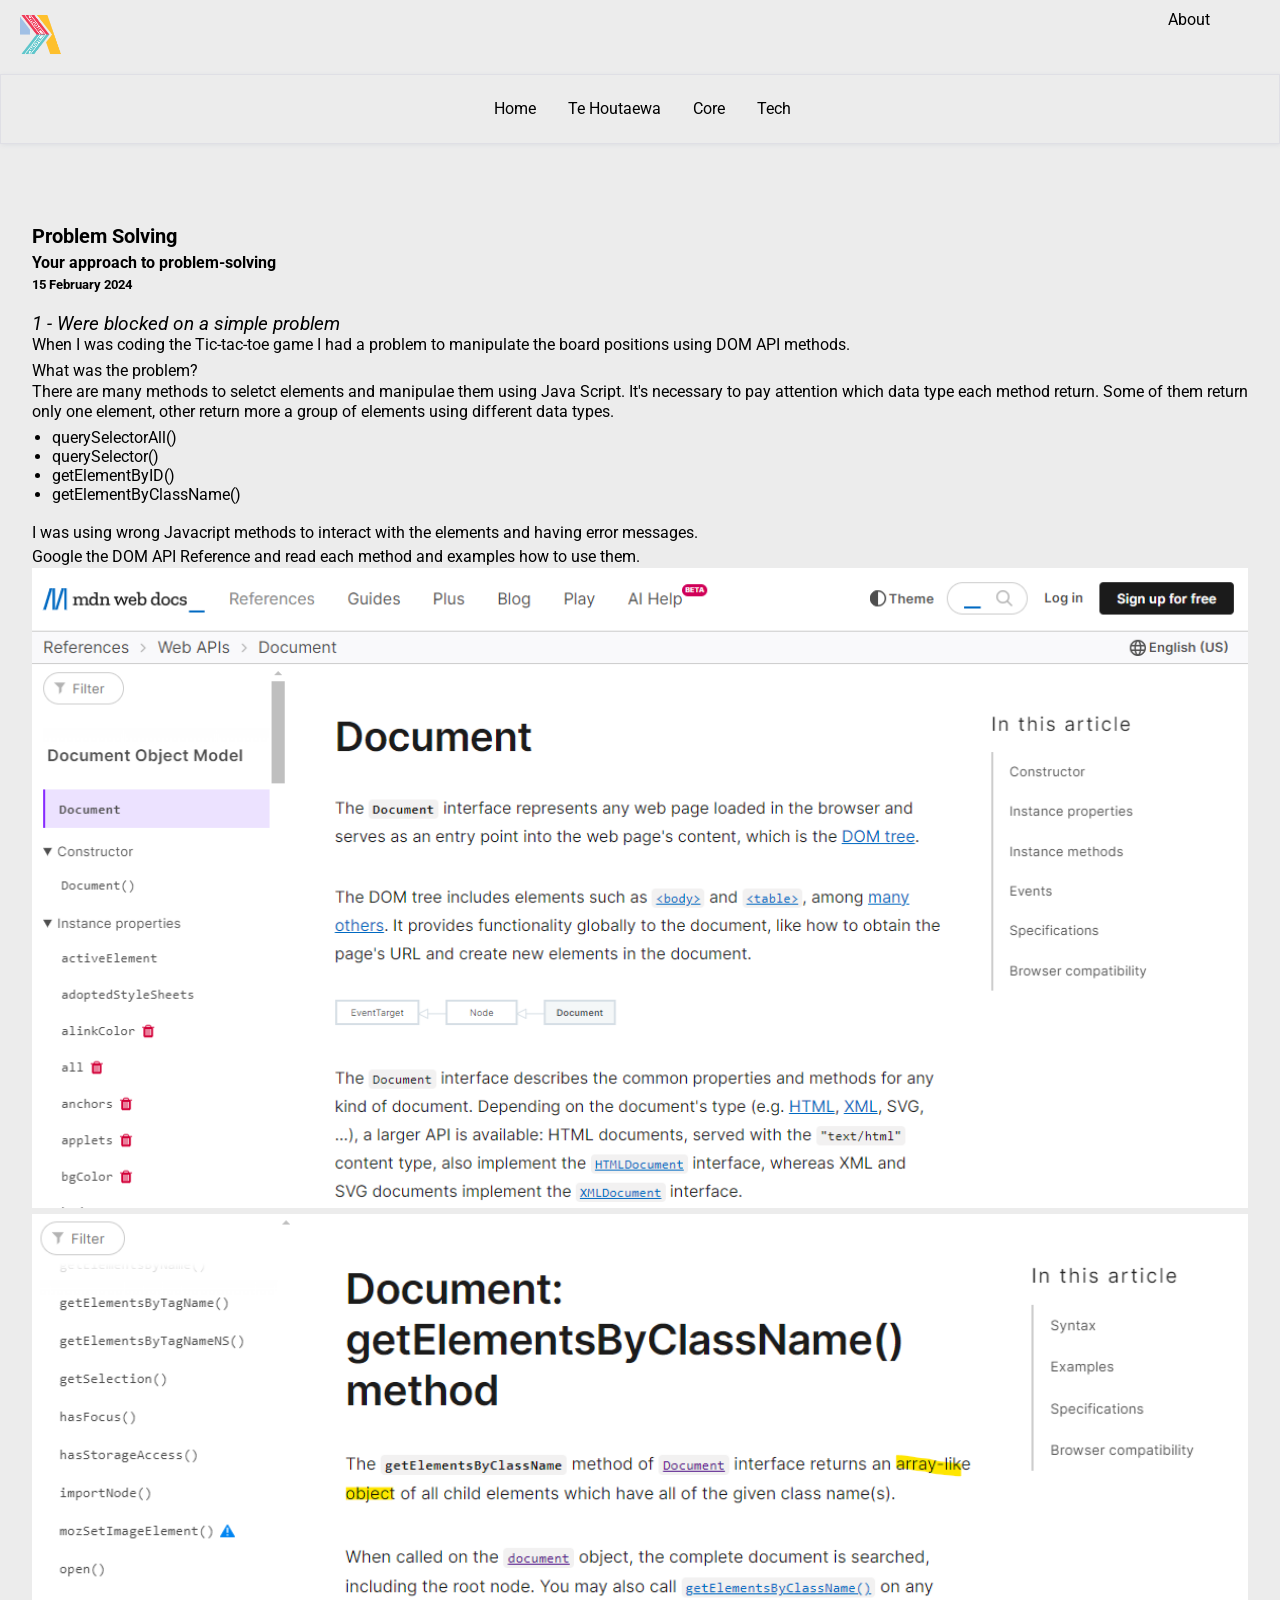
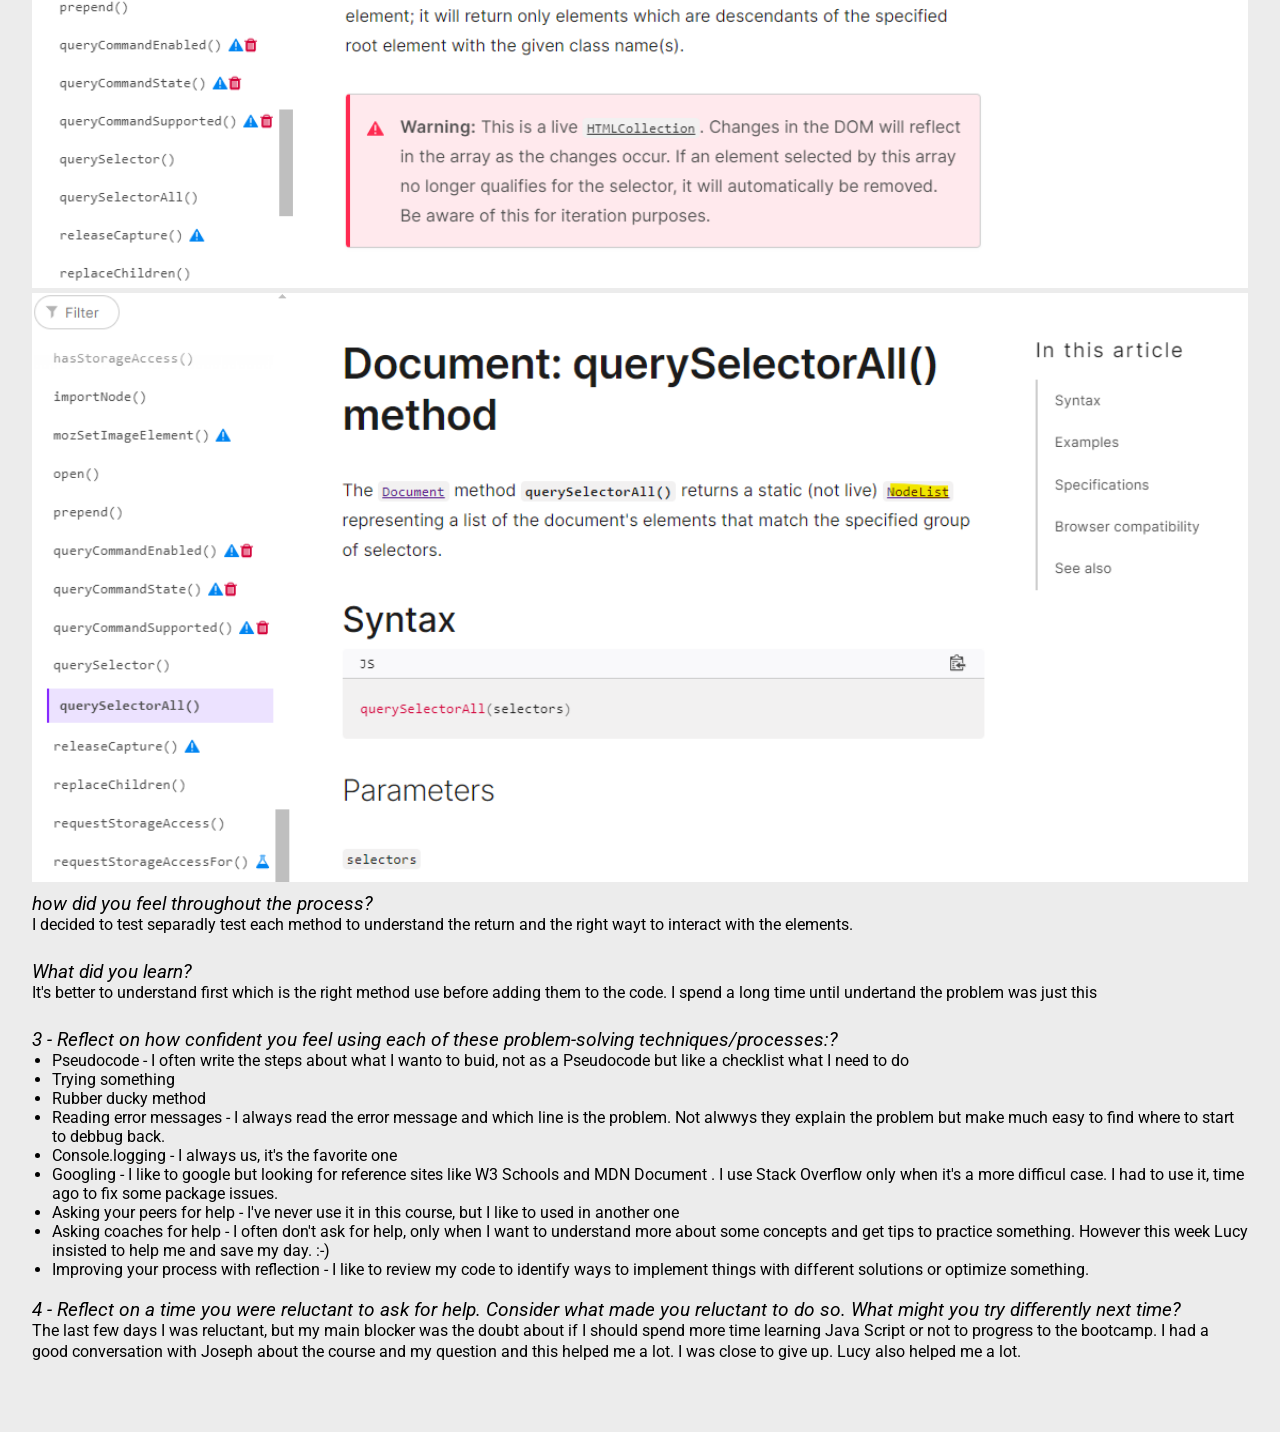
<file: blog/problem-solving.html>
<!DOCTYPE html>
<html lang="en">
  <head>
    <title>My blog</title>
    <meta charset="UTF-8" />
    <meta name="viewport" content="width=device-width, initial-scale=1" />
    <link rel="preconnect" href="https://fonts.googleapis.com" />
    <link rel="preconnect" href="https://fonts.gstatic.com" crossorigin />
    <link rel="stylesheet" href="./styles/main.css" type="text/css" />
  </head>
  <body>
    <header>
      <div id="main-header">
        <a href="../index.html"
          ><img
            src="./images/brandmark_white_pattern.png"
            class="img-responsive"
            alt="dev academy
          logo"
        /></a>
        <a href="about.html"><span>About</span></a>
      </div>
    </header>
    <div id="secundary-header">
      <div class="secondary-bar">
        <a href="../index.html">Home</a>
        <a href="te-houtaewa-template.html">Te Houtaewa</a>
        <div class="dropdown">
          <button class="drop-option">Core</button>
          <div class="dropdown-content">
            <a href="identity-values.html">Identity, Values and Strategies</a>
            <a href="learning-plan.html">Your Learning Plan</a>
            <a href="emotional-intelligence.html"
              >Emotional Intelligence Exploration</a
            >
            <a href="neuro-growth.html">Neuroplasticity and Growth Mindset</a>
            <a href="te-whare-tapa-wha.html">Te Whare Tapa Whā</a>
            <a href="foundation-reflections.html"
              >Foundation Reflections</a
            >
          </div>
        </div>
        <div class="dropdown">
          <button class="drop-option">Tech</button>
          <div class="dropdown-content">
            <a href="html-css.html">Classes vs Ids</a>
            <a href="javascript-dom.html">JS Fundamentals</a>
            <a href="problem-solving.html">Problem Solving</a>
          </div>
        </div>
      </div>
    </div>
    <main>
      <section id="blog">
        <div class="blog-heading">
          <h1>Problem Solving</h1>
        </div>
        <div>
          <div>
            <h2>Your approach to problem-solving</h2>
            <h3>15 February 2024</h3>
            <span class="question">1 - Were blocked on a simple problem</span>
            <p>
              When I was coding the Tic-tac-toe game I had a problem to
              manipulate the board positions using DOM API methods.
            </p>
            <p>
              What was the problem?
              <br />
              There are many methods to seletct elements and manipulae them
              using Java Script. It's necessary to pay attention which data type
              each method return. Some of them return only one element, other
              return more a group of elements using different data types.
              <br />
              <ul class="answer-list">
                <li>querySelectorAll()</li>
                <li>querySelector()</li>
                <li>getElementByID()</li>
                <li>getElementByClassName()</li>
              </ul>
              <br>
              I was using wrong Javacript methods to interact with the elements and having error messages. 
            </p>
            
            <p>
              Google the <a href="https://developer.mozilla.org/en-US/docs/Web/API/Document" target="_blank" >DOM API Reference </a> and read each method and examples how to use them.
              
              <img src="./images/problem-solving-1.png">
              <br>
              <img src="./images/problem-solving-2.png">
              <br>
              <img src="./images/problem-solving-3.png">
            </p>
            <span class="question">how did you feel throughout the process?</span>
            <p>I decided to test separadly test each method to understand the return and the right wayt to interact with the elements.</p>
            <br>
            <span class="question">What did you learn?</span> 
            <p>It's better to understand first which is the right method use before adding them to the code. I spend a long time until undertand the problem was just this</p>
            </br>
            <!--span class="question"> 2- Elegantly solved a problem</span>
            <p>
              When I was coding the Tic-tac-toe game I had a problem to
              manipulate the board positions using DOM API methods.
            </p>
            <p>
              What was the problem?
              <br />
              There are many methods to seletct elements and manipulae them
              using Java Script. It's necessary to pay attention which data type
              each method return. Some of them return only one element, other
              return more a group of elements using different data types.
              <br />
              <ul class="answer-list">
                <li>querySelectorAll()</li>
                <li>querySelector()</li>
                <li>getElementByID()</li>
                <li>getElementByClassName()</li>
              </ul>
              <br>
              I was using wrong Javacript methods to interact with the elements and having error messages. 
            </p>
            
            <p>
              Google the <a href="https://developer.mozilla.org/en-US/docs/Web/API/Document" target="_blank" >DOM API Reference </a> and read each method and examples how to use them.
            </p>
            <span class="question">how did you feel throughout the process?</span>
            <p>I decided to test separadly test each method to understand the return and the right wayt to interact with the elements.</p>
            <br>
            <span class="question">What did you learn?</span> 
            <p>It's better to understand first which is the right method use before adding them to the code. I spend a long time until undertand the problem was just this</p>
            </br-->
            <span class="question">3 - Reflect on how confident you feel using each of these problem-solving techniques/processes:?</span>
            <ul class="answer-list">
              <li>Pseudocode - I often write the steps about what I wanto to buid, not as a Pseudocode but like a checklist what I need to do </li>
              <li>Trying something</li>
              <li>Rubber ducky method</li>
              <li>Reading error messages - I always read the error message and which line is the problem. Not alwwys they explain the problem but make much easy to find where to start to debbug back.</li>
              <li>Console.logging - I always us, it's the favorite one</li>
              <li>Googling - I like to google but looking for reference sites like <a href="https://www.w3schools.com/">W3 Schools</a> and <a href="https://developer.mozilla.org/en-US/" target="_blank" >MDN Document </a>. I use <a href="https://stackoverflow.com/" target="_blank" >Stack Overflow </a> only when it's a more difficul case. I had to use it, time ago to fix some package issues.</li>
              <li>Asking your peers for help - I've never use it in this course, but I like to used in another one</li>
              <li>Asking coaches for help - I often don't ask for help, only when I want to understand more about some concepts and get tips to practice something. However this week Lucy insisted to help me and save my day. :-)</li>
              <li>Improving your process with reflection - I like to review my code to identify ways to implement things with different solutions or optimize something.</li>
            </ul>
            <br>
            <span class="question"> 4 - Reflect on a time you were reluctant to ask for help. Consider what made you reluctant to do so. What might you try differently next time?</span>
            <p>
              The last few days I was reluctant, but my main blocker was the doubt about if I should spend more time learning Java Script or not to progress to the bootcamp.
              I had a good conversation with Joseph about the course and my question and this helped me a lot. I was close to give up.
              Lucy also helped me a lot.
              
            </p>
          </div>
        </div>
      </section>
    </main>
  </body>
</html>
</file>
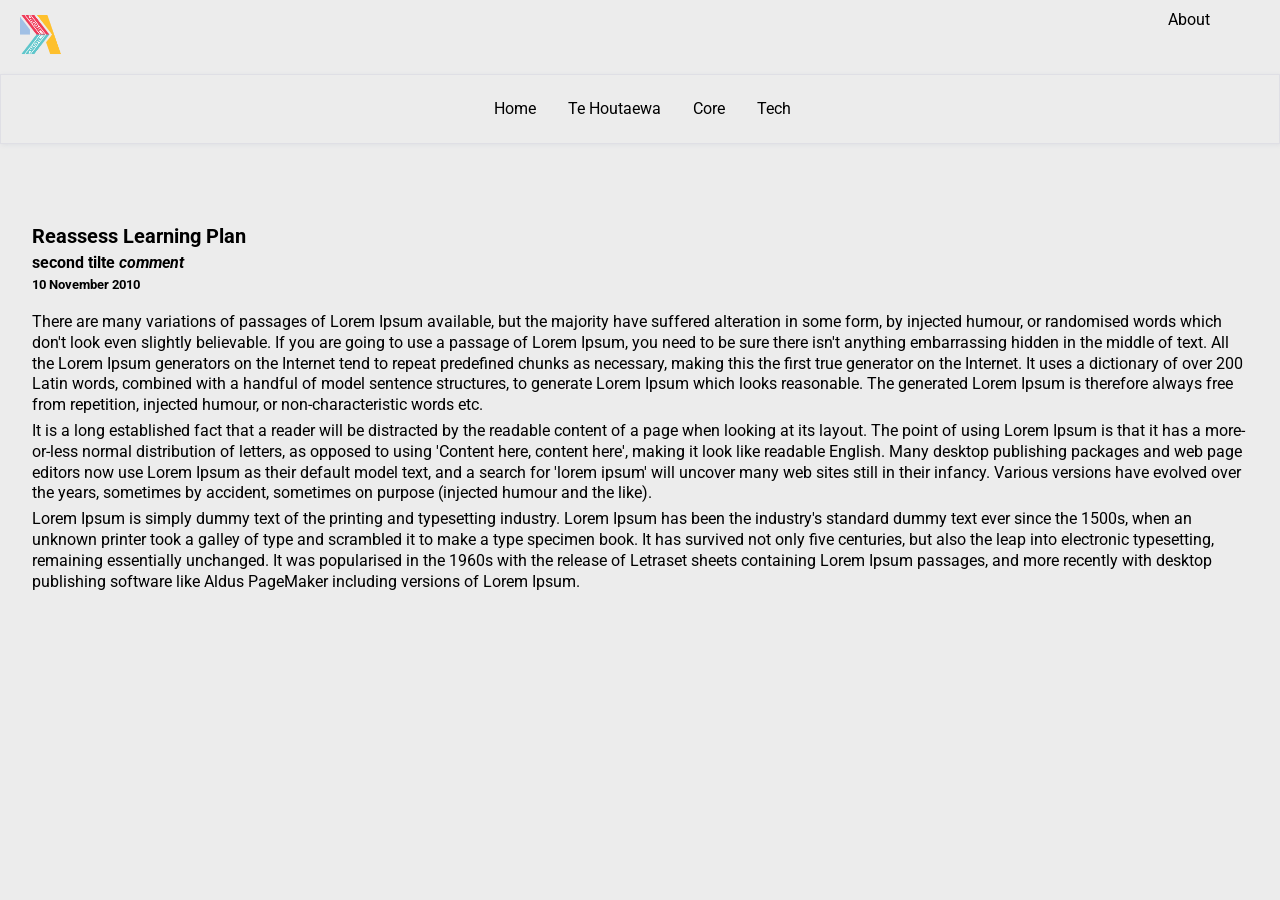
<file: blog/reassess-learning-plan.html>
<!DOCTYPE html>
<html lang="en">
  <head>
    <title>My blog</title>
    <meta charset="UTF-8" />
    <meta name="viewport" content="width=device-width, initial-scale=1" />
    <link rel="preconnect" href="https://fonts.googleapis.com" />
    <link rel="preconnect" href="https://fonts.gstatic.com" crossorigin />
    <link rel="stylesheet" href="./styles/main.css" type="text/css" />
  </head>
  <body>
    <header>
      <div id="main-header">
        <a href="../index.html"
          ><img
            src="./images/brandmark_white_pattern.png"
            class="img-responsive"
            alt="dev academy
          logo"
        /></a>
        <a href="about.html"><span>About</span></a>
      </div>
    </header>
    <div id="secundary-header">
      <div class="secondary-bar">
        <a href="../index.html">Home</a>
        <a href="te-houtaewa-template.html">Te Houtaewa</a>
        <div class="dropdown">
          <button class="drop-option">Core</button>
          <div class="dropdown-content">
            <a href="identity-values.html">Identity, Values and Strategies</a>
            <a href="learning-plan.html">Your Learning Plan</a>
            <a href="emotional-intelligence.html"
              >Emotional Intelligence Exploration</a
            >
            <a href="neuro-growth.html">Neuroplasticity and Growth Mindset</a>
            <a href="te-whare-tapa-wha.html">Te Whare Tapa Whā</a>
            <a href="foundation-reflections.html">Foundation Reflections</a>
          </div>
        </div>
        <div class="dropdown">
          <button class="drop-option">Tech</button>
          <div class="dropdown-content">
            <a href="html-css.html">Classes vs Ids</a>
            <a href="javascript-dom.html">JS Fundamentals</a>
            <a href="problem-solving.html">Problem Solving</a>
          </div>
        </div>
      </div>
    </div>
    <main>
      <section id="blog">
        <div class="blog-heading">
          <h1>Reassess Learning Plan</h1>
        </div>
        <div>
          <div>
            <h2>
              second tilte
              <em>comment</em>
            </h2>
            <h3>10 November 2010</h3>

            <p>
              There are many variations of passages of Lorem Ipsum available,
              but the majority have suffered alteration in some form, by
              injected humour, or randomised words which don't look even
              slightly believable. If you are going to use a passage of Lorem
              Ipsum, you need to be sure there isn't anything embarrassing
              hidden in the middle of text. All the Lorem Ipsum generators on
              the Internet tend to repeat predefined chunks as necessary, making
              this the first true generator on the Internet. It uses a
              dictionary of over 200 Latin words, combined with a handful of
              model sentence structures, to generate Lorem Ipsum which looks
              reasonable. The generated Lorem Ipsum is therefore always free
              from repetition, injected humour, or non-characteristic words etc.
            </p>
            <p>
              It is a long established fact that a reader will be distracted by
              the readable content of a page when looking at its layout. The
              point of using Lorem Ipsum is that it has a more-or-less normal
              distribution of letters, as opposed to using 'Content here,
              content here', making it look like readable English. Many desktop
              publishing packages and web page editors now use Lorem Ipsum as
              their default model text, and a search for 'lorem ipsum' will
              uncover many web sites still in their infancy. Various versions
              have evolved over the years, sometimes by accident, sometimes on
              purpose (injected humour and the like).
            </p>
            <p>
              Lorem Ipsum is simply dummy text of the printing and typesetting
              industry. Lorem Ipsum has been the industry's standard dummy text
              ever since the 1500s, when an unknown printer took a galley of
              type and scrambled it to make a type specimen book. It has
              survived not only five centuries, but also the leap into
              electronic typesetting, remaining essentially unchanged. It was
              popularised in the 1960s with the release of Letraset sheets
              containing Lorem Ipsum passages, and more recently with desktop
              publishing software like Aldus PageMaker including versions of
              Lorem Ipsum.
            </p>
          </div>
        </div>
      </section>
    </main>
  </body>
</html>
</file>
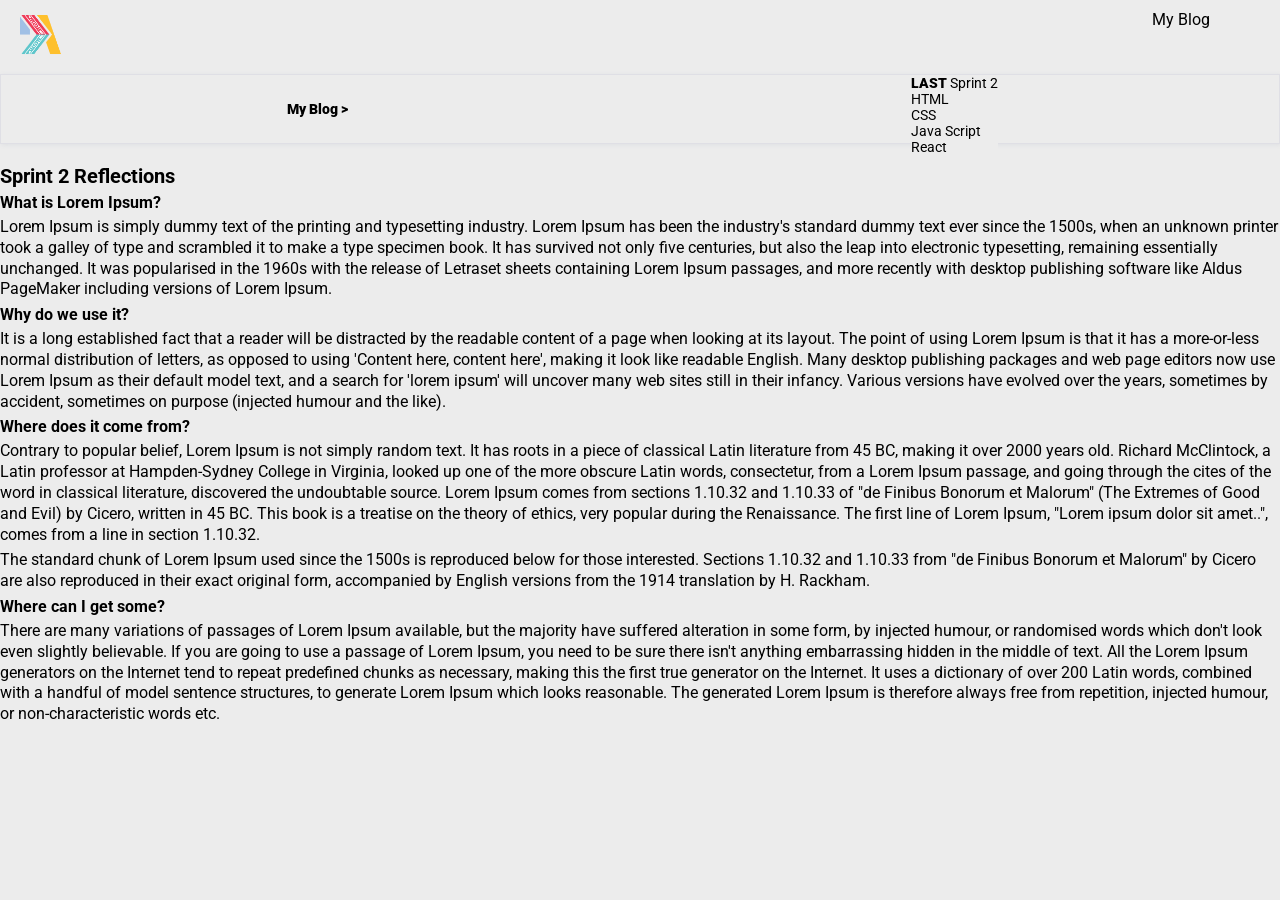
<file: blog/sprint-2.html>
<!DOCTYPE html>
<html lang="en">
  <head>
    <title>My blog</title>
    <meta charset="UTF-8" />
    <meta name="viewport" content="width=device-width, initial-scale=1" />
    <link rel="preconnect" href="https://fonts.googleapis.com" />
    <link rel="preconnect" href="https://fonts.gstatic.com" crossorigin />
    <link
      href="https://fonts.googleapis.com/css2?family=Roboto:wght@300&display=swap"
      rel="stylesheet"
    />
    <link rel="stylesheet" href="./styles/main.css" type="text/css" />
  </head>
  <body>
    <header>
      <div id="main-header">
        <a href=""
          ><img
            src="./images/brandmark_white_pattern.png"
            class="img-responsive"
            alt="dev academy
          logo"
        /></a>
        <a href="index.html"><span>My Blog</span></a>
      </div>
    </header>
    <div id="secundary-header">
      <div>
        <a href=""><span>My Blog > </span></a>
      </div>
      <div id="secundary-options">
        <ul>
          <li><span>LAST</span> <a href="">Sprint 2</a></li>
          <li><a href="">HTML</a></li>
          <li><a href="">CSS</a></li>
          <li><a href="">Java Script</a></li>
          <li><a href="">React</a></li>
        </ul>
      </div>
    </div>
    <main>
    <h1>Sprint 2 Reflections</h1>
    <h2>What is Lorem Ipsum?</h2>
    <p>
Lorem Ipsum is simply dummy text of the printing and typesetting industry. Lorem Ipsum has been the industry's standard dummy text ever since the 1500s, when an unknown printer took a galley of type and scrambled it to make a type specimen book. It has survived not only five centuries, but also the leap into electronic typesetting, remaining essentially unchanged. It was popularised in the 1960s with the release of Letraset sheets containing Lorem Ipsum passages, and more recently with desktop publishing software like Aldus PageMaker including versions of Lorem Ipsum.
    </p>
    <h2>Why do we use it?</h2>
    <p>
It is a long established fact that a reader will be distracted by the readable content of a page when looking at its layout. The point of using Lorem Ipsum is that it has a more-or-less normal distribution of letters, as opposed to using 'Content here, content here', making it look like readable English. Many desktop publishing packages and web page editors now use Lorem Ipsum as their default model text, and a search for 'lorem ipsum' will uncover many web sites still in their infancy. Various versions have evolved over the years, sometimes by accident, sometimes on purpose (injected humour and the like).
</p>
    <h2>Where does it come from?</h2>
    <p>
    Contrary to popular belief, Lorem Ipsum is not simply random text. It has roots in a piece of classical Latin literature from 45 BC, making it over 2000 years old. Richard McClintock, a Latin professor at Hampden-Sydney College in Virginia, looked up one of the more obscure Latin words, consectetur, from a Lorem Ipsum passage, and going through the cites of the word in classical literature, discovered the undoubtable source. Lorem Ipsum comes from sections 1.10.32 and 1.10.33 of "de Finibus Bonorum et Malorum" (The Extremes of Good and Evil) by Cicero, written in 45 BC. This book is a treatise on the theory of ethics, very popular during the Renaissance. The first line of Lorem Ipsum, "Lorem ipsum dolor sit amet..", comes from a line in section 1.10.32.
  </p>
  <p>The standard chunk of Lorem Ipsum used since the 1500s is reproduced below for those interested. Sections 1.10.32 and 1.10.33 from "de Finibus Bonorum et Malorum" by Cicero are also reproduced in their exact original form, accompanied by English versions from the 1914 translation by H. Rackham.
  </p>
<h2>Where can I get some?</h2>
<p>There are many variations of passages of Lorem Ipsum available, but the majority have suffered alteration in some form, by injected humour, or randomised words which don't look even slightly believable. If you are going to use a passage of Lorem Ipsum, you need to be sure there isn't anything embarrassing hidden in the middle of text. All the Lorem Ipsum generators on the Internet tend to repeat predefined chunks as necessary, making this the first true generator on the Internet. It uses a dictionary of over 200 Latin words, combined with a handful of model sentence structures, to generate Lorem Ipsum which looks reasonable. The generated Lorem Ipsum is therefore always free from repetition, injected humour, or non-characteristic words etc. </p>
   </body>
</html>
</file>
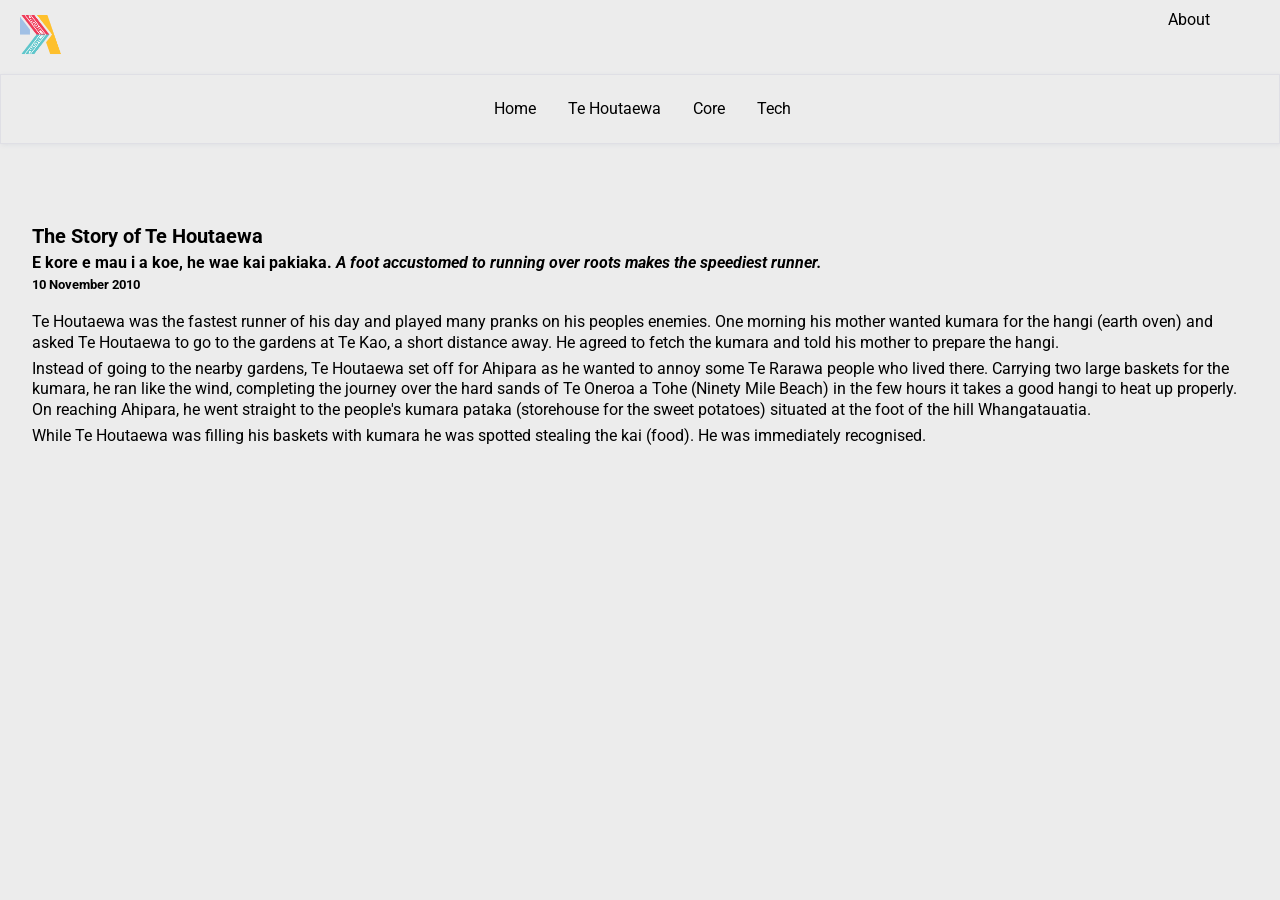
<file: blog/te-houtaewa-template.html>
<!DOCTYPE html>
<html lang="en">
  <head>
    <title>My blog</title>
    <meta charset="UTF-8" />
    <meta name="viewport" content="width=device-width, initial-scale=1" />
    <link rel="preconnect" href="https://fonts.googleapis.com" />
    <link rel="preconnect" href="https://fonts.gstatic.com" crossorigin />
    <link rel="stylesheet" href="./styles/main.css" type="text/css" />
  </head>
  <body>
    <header>
      <div id="main-header">
        <a href="../index.html"
          ><img
            src="./images/brandmark_white_pattern.png"
            class="img-responsive"
            alt="dev academy
          logo"
        /></a>
        <a href="about.html"><span>About</span></a>
      </div>
    </header>
    <div id="secundary-header">
      <div class="secondary-bar">
        <a href="../index.html">Home</a>
        <a href="te-houtaewa-template.html">Te Houtaewa</a>
        <div class="dropdown">
          <button class="drop-option">Core</button>
          <div class="dropdown-content">
            <a href="identity-values.html">Identity, Values and Strategies</a>
            <a href="learning-plan.html">Your Learning Plan</a>
            <a href="emotional-intelligence.html"
              >Emotional Intelligence Exploration</a
            >
            <a href="neuro-growth.html">Neuroplasticity and Growth Mindset</a>
            <a href="te-whare-tapa-wha.html">Te Whare Tapa Whā</a>
            <a href="reassess-learning-plan.html"
              >Reassess your Learning Plan</a
            >
          </div>
        </div>
        <div class="dropdown">
          <button class="drop-option">Tech</button>
          <div class="dropdown-content">
            <a href="html-css.html">Classes vs Ids</a>
            <a href="javascript-dom.html">JS Fundamentals</a>
            <a href="problem-solving.html">Problem Solving</a>
          </div>
        </div>
      </div>
    </div>
    <main>
      <section id="blog">
        <div class="blog-heading">
          <h1>The Story of Te Houtaewa</h1>
        </div>
        <div>
          <div>
            <h2>
              E kore e mau i a koe, he wae kai pakiaka.
              <em
                >A foot accustomed to running over roots makes the speediest
                runner.</em
              >
            </h2>
            <h3>10 November 2010</h3>

            <p>
              Te Houtaewa was the fastest runner of his day and played many
              pranks on his peoples enemies. One morning his mother wanted
              kumara for the hangi (earth oven) and asked Te Houtaewa to go to
              the gardens at Te Kao, a short distance away. He agreed to fetch
              the kumara and told his mother to prepare the hangi.
            </p>
            <p>
              Instead of going to the nearby gardens, Te Houtaewa set off for
              Ahipara as he wanted to annoy some Te Rarawa people who lived
              there. Carrying two large baskets for the kumara, he ran like the
              wind, completing the journey over the hard sands of Te Oneroa a
              Tohe (Ninety Mile Beach) in the few hours it takes a good hangi to
              heat up properly. On reaching Ahipara, he went straight to the
              people's kumara pataka (storehouse for the sweet potatoes)
              situated at the foot of the hill Whangatauatia.
            </p>
            <p>
              While Te Houtaewa was filling his baskets with kumara he was
              spotted stealing the kai (food). He was immediately recognised.
            </p>
          </div>
        </div>
      </section>
    </main>
  </body>
</html>
</file>
<file: blog/styles/main.css>
@import url('https://fonts.googleapis.com/css2?family=Roboto:wght@300&display=swap');
* {
  margin: 0px;
  padding: 0px;
  font-family: 'Roboto', sans-serif;
  box-sizing: border-box;
  background-color: #ececec;
}

/* HMTL Elements styling */
h1 {
  font-size: 15pt;
  margin-bottom: 5px;
}

h2 {
  font-size: 12pt;
  margin-bottom: 5px;
}

h3 {
  font-size: 10pt;
  margin-bottom: 20px;
}

p {
  padding-bottom: 5px;
  line-height: 1.3rem;
}

a {
  text-decoration: none;
  color: #000;
}
a:hover {
  text-decoration: underline;
}

ul {
  list-style: none;
}

body {
  margin: 0px;
  padding: 0px;
  font-family: 'Roboto', sans-serif;
}

img {
  width: 100%;
}

section {
  padding: 3rem 0 2rem;
  margin: 2rem;
}

/* --- Haeader Styling --- */

#main-header {
  display: flex;
  justify-content: space-between;
  margin: 10px;
  max-width: 1200px;
}

#secundary-header {
  display: flex;
  font-size: 14px;
  height: 70px;
  border: 1px solid #dfdfe5;
  padding-left: 5px;
  position: sticky;
  top: 0;
  box-shadow: 1px 1px 5px 0.1px #dadce0;
  margin-bottom: 20px;
  z-index: 0;
}

#secundary-header div {
  margin: auto;
}
#secundary-header span {
  font-weight: 900;
}

#secundary-header a {
  text-decoration: none;
  color: #000;
}
#secundary-header a:hover {
  text-decoration: underline;
}

/* Secondary bar Styling */
.secondary-bar {
  overflow: hidden;
  background-color: #333;
  font-family: Arial;
}

.secondary-bar a {
  float: left;
  font-size: 16px;
  color: white;
  text-align: center;
  padding: 14px 16px;
  text-decoration: none;
}

/* The dropdown container */
.dropdown {
  float: left;
  overflow: hidden;
}

/* Dropdown button */
.dropdown .drop-option {
  font-size: 16px;
  border: none;
  outline: none;
  padding: 14px 16px;
  background-color: inherit;
  font-family: inherit; /* Important for vertical align on mobile phones */
  margin: 0; /* Important for vertical align on mobile phones */
}

/* Add a red background color to navbar links on hover */

.dropdown:hover .drop-option {
  background-color: rgb(255, 174, 0);
}

/* Dropdown content (hidden by default) */
.dropdown-content {
  display: none;
  position: absolute;
  background-color: #f9f9f9;
  min-width: 160px;
  box-shadow: 0px 8px 16px 0px rgba(0, 0, 0, 0.2);
  z-index: 1;
}

/* Links inside the dropdown */
.dropdown-content a {
  float: none;
  color: black;
  padding: 12px 16px;
  text-decoration: none;
  display: block;
  text-align: left;
}

/* Add a grey background color to dropdown links on hover */
.dropdown-content a:hover {
  background-color: #ddd;
}

/* Show the dropdown menu on hover */
.dropdown:hover .dropdown-content {
  display: block;
}

/* --- Blog Styling ---*/

.blog {
  max-width: 1068px;
  margin: auto;
  width: 100%;
  display: grid;
  grid-template-columns: repeat(auto-fit, minmax(280px, auto));
  justify-content: center;
  gap: 1.5rem;
}

.blog-box {
  box-shadow: 0 4px 14px hsl(355deg, 25% 15% / 10%);
  padding: 15px;
  border-radius: 0.5rem;
}

.blog-img {
  height: 250px;
  object-fit: cover;
}
.category {
  font-size: 0.9rem;
  font-weight: 500;
  text-transform: uppercase;
}
.blog-title {
  font-size: 1.2rem;
  font-weight: 600;
}
.blog-date {
  display: flex;
  font-size: 0.875rem;
  text-transform: uppercase;
  font-weight: 300;
  margin-top: 5px;
  margin-bottom: 15px;
}
.blog-description {
  font-size: 0.9rem;
  line-height: 1.2rem;
  margin: 5px 0 10px;
  overflow: hidden;
}

.img-responsive {
  max-width: 100%;
  max-height: 50px;
  height: auto;
}

.question {
  font-size: 1.2rem;
  font-style: italic;
}
.answer-list {
  list-style: disc;
  margin-left: 20px;
}
/* Media query */

@media (max-width: 1250px) {
  .blog-box {
    width: 600px;
  }
}

@media (max-width: 1100px) {
  .blog-box {
    width: 70%;
  }
}

@media (max-width: 550px) {
  .blog-box {
    margin: 20px 10px;
    width: 100%;
  }
  .blog-box {
    padding: 20px;
  }
}
</file>
